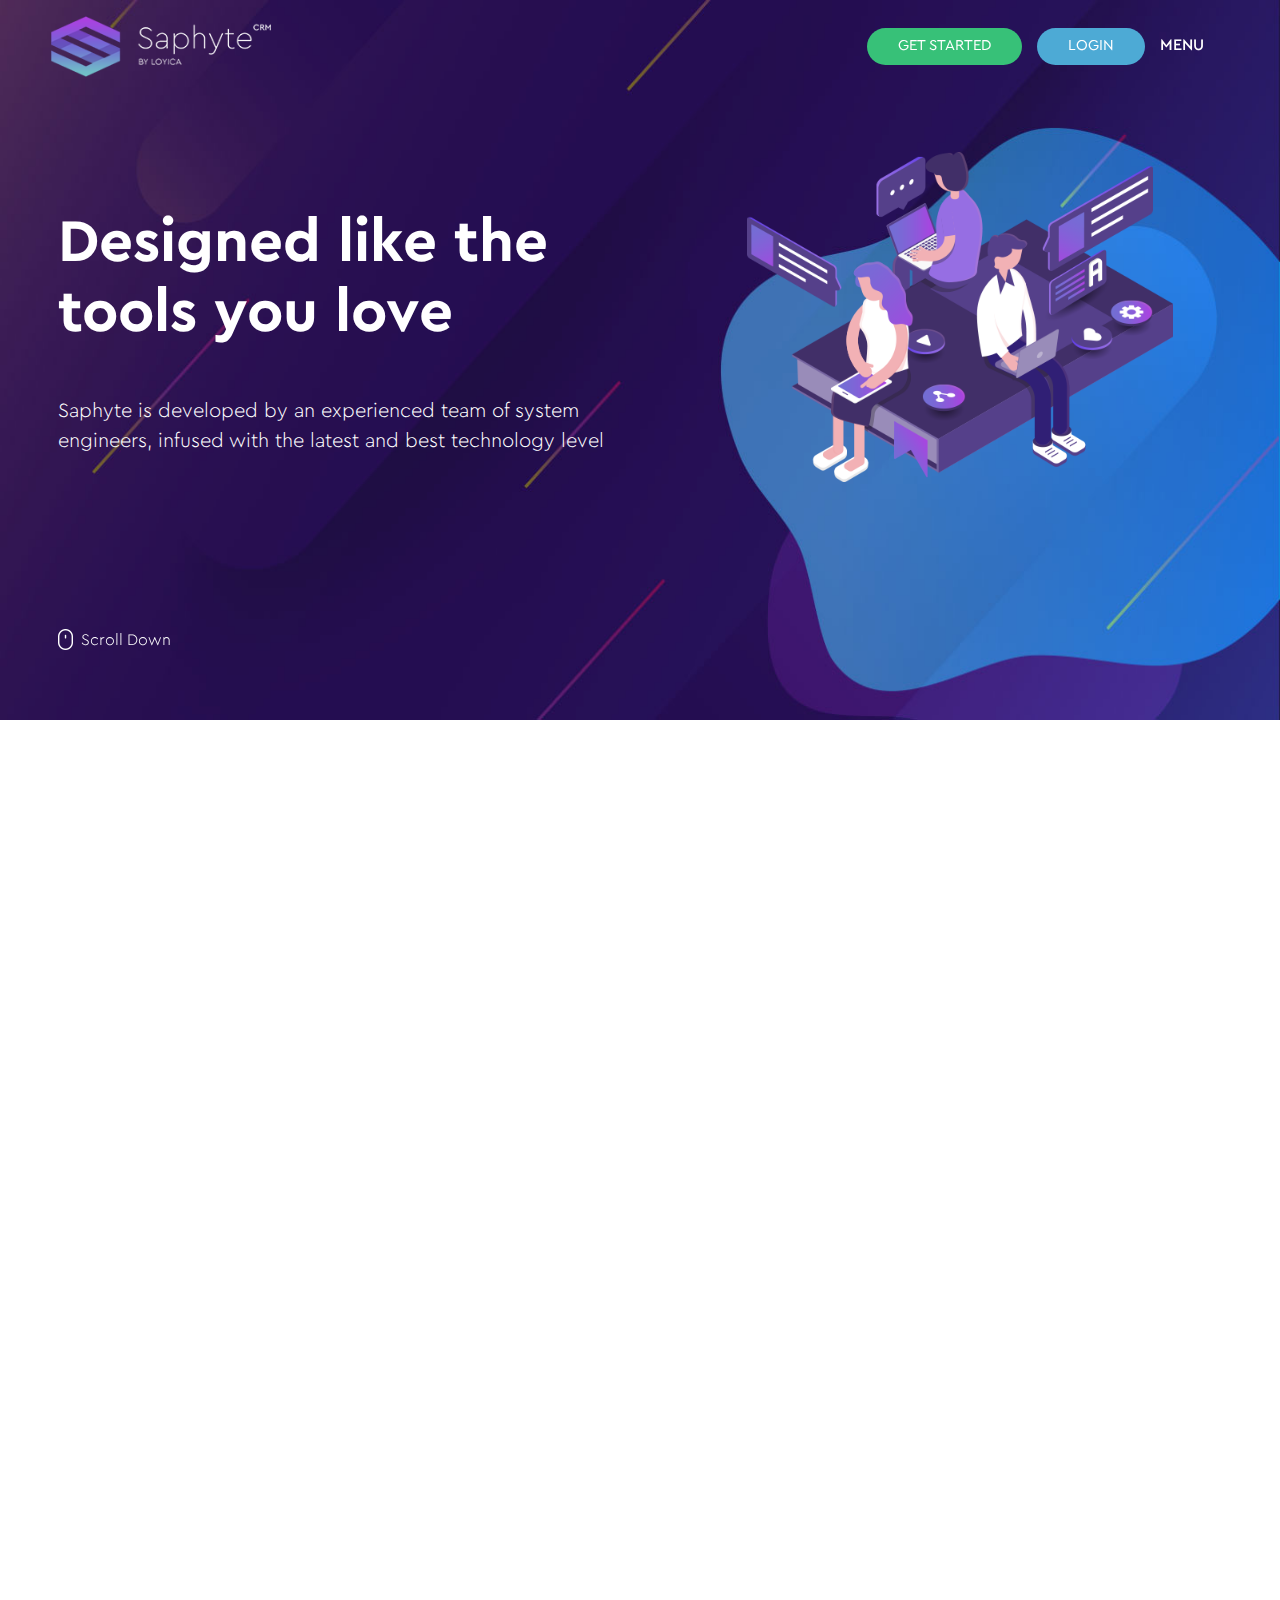
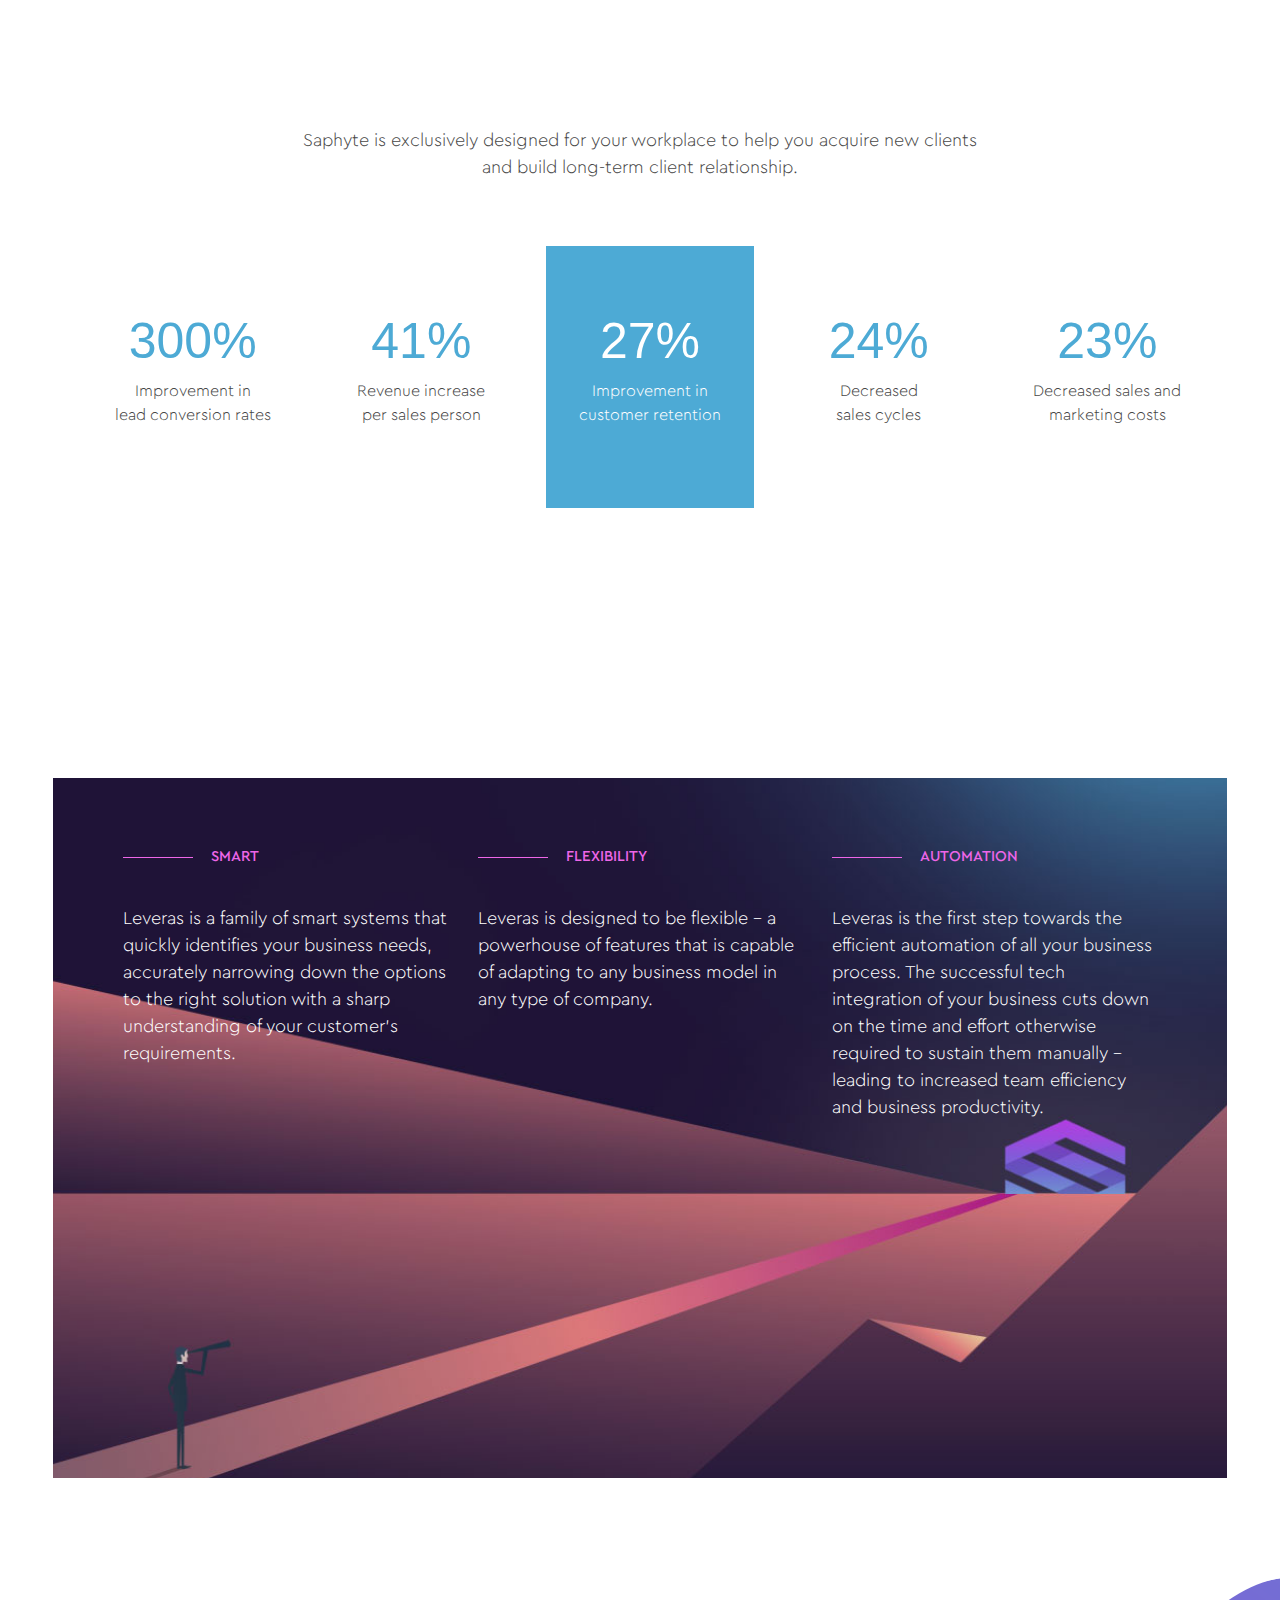
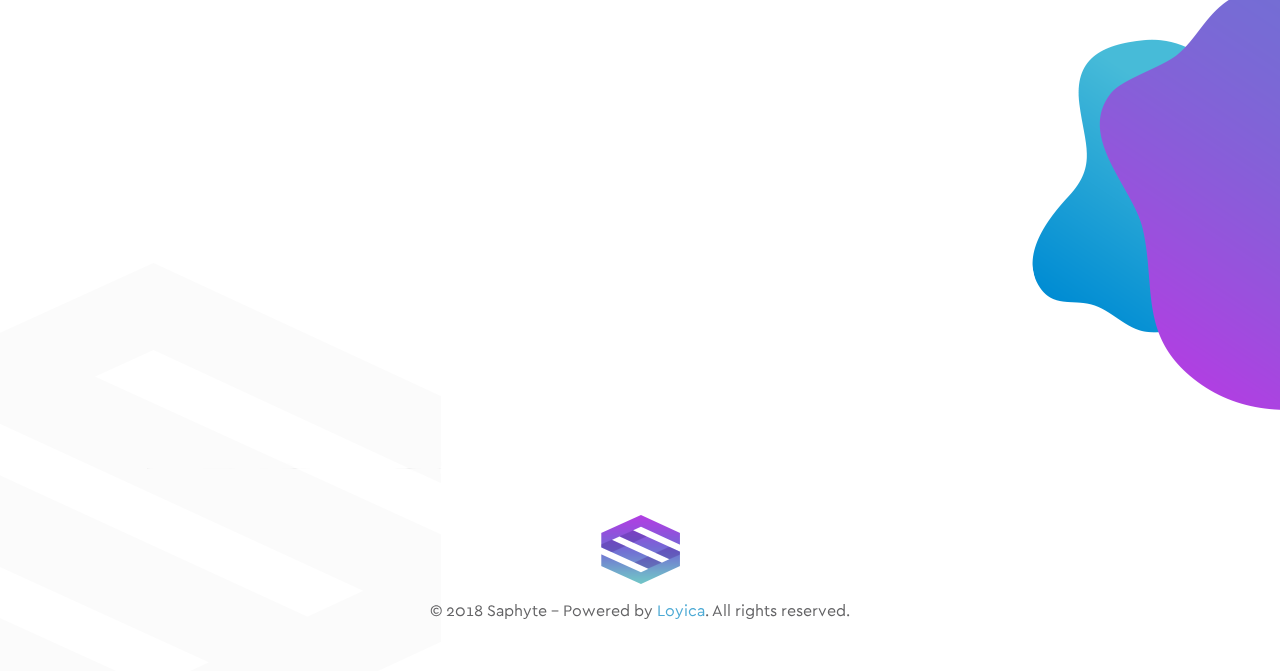
<file: about.html>
<!doctype html>
<html lang="en">
<head>
<meta charset="utf-8">
<meta name="viewport" content="width=device-width, initial-scale=1, shrink-to-fit=no">

<!-- Bootstrap CSS -->
<link href="css/bootstrap.css" rel="stylesheet" type="text/css">
<!--<link rel="stylesheet" href="https://stackpath.bootstrapcdn.com/bootstrap/4.1.3/css/bootstrap.min.css" integrity="sha384-MCw98/SFnGE8fJT3GXwEOngsV7Zt27NXFoaoApmYm81iuXoPkFOJwJ8ERdknLPMO" crossorigin="anonymous">-->
<!--Google Fonts-->
<link href="https://fonts.googleapis.com/css?family=Montserrat:200,300,400,500,600,700" rel="stylesheet">
<!--Font Awesome-->
<link href="fontawesome-free-5.0.2/css/fontawesome-all.css" rel="stylesheet" type="text/css">

<!--Hover CSS-->
<link href="css/hover.css" rel="stylesheet" type="text/css">
<!--AOS CSS-->
<link rel="stylesheet" href="css/aos.css" />
<link rel="stylesheet" href="css/styles.css" />

<!--Menu CSS-->
<link href="css/menu.css" rel="stylesheet" type="text/css">

<!-- Own Carousel-->
<link href="css/owl.carousel.css" rel="stylesheet" type="text/css">
<link href="css/owl.theme.default.css" rel="stylesheet" type="text/css">

<!-- Custom-->
<link href="css/custom.css" rel="stylesheet" type="text/css">
<link href="css/responsive.css" rel="stylesheet" type="text/css">
<link rel="shortcut icon" href="img/favicon.ico" type="image/x-icon">
<link rel="icon" href="img/favicon.ico" type="image/x-icon">
<title>About Us - Saphyte</title>
</head>

<body class="pg-ab">
<div class="menu-container">
      <div class="container-fluid">
          <div class="row">
            <div class="menu-header pt-4 col-md-12">
                <div class="container-fluid">
                    <div class="row">
                        <div class="col-md-8">
                            <div class="logo-menu"><a href="/index.html"><img src="img/menu-logo.png" alt="Saphyte"></a></div>
                        </div>
                        <div class="col-md-3 offset-md-1 p-0 float-md-right menu-social text-center">
                            <label for="socaillink">Follow us on</label><br>
                                
                                   <ul>
                                       <li><a class="hvr-grow" href="#" title="" data-toggle="tooltip" data-placement="top" data-original-title="Facebook"><i class="fab fa-facebook"></i></a></li>
                                       <li><a class="hvr-grow" href="#" title="" data-toggle="tooltip" data-placement="top" data-original-title="Twitter"><i class="fab fa-twitter"></i></a></li>
                                       <li><a class="hvr-grow" href="#" title="" data-toggle="tooltip" data-placement="top" data-original-title="Instagram"><i class="fab fa-instagram"></i></a></li>
                                       <li><a class="hvr-grow" href="#" title="" data-toggle="tooltip" data-placement="top" data-original-title="LinkedIn"><i class="fab fa-linkedin"></i></a> </li>
                                       <li><a class="hvr-grow" href="#" title="" data-toggle="tooltip" data-placement="top" data-original-title="Youtube"><i class="fab fa-youtube"></i></a></li>
                                   </ul>
                        </div>
                    </div>
                </div>
            </div>
             <div class="clearfix"></div>
             <div class="menu-items col-md-12">
                     <ul id="menu">
                            <li><a  class="hvr-grow active" href="index.html" class="active">Home</a></li>
                            <li><a  class="hvr-grow" href="about.html">About Us</a></li>
                            <li><a  class="hvr-grow" href="features.html">Feature</a></li>
                            <li><a  class="hvr-grow" href="faqs.html">FAQs</a></li>
                            <li><a  class="hvr-grow" href="pricing.html">Pricing</a></li>
                            <li><a  class="hvr-grow" href="contact.html"> Contact Us</a></li>
                        </ul>
             </div>
             <div class="clearfix"></div>
             <div class="menu-footer col-md-12">
                <div class="row no-gutters">
                 <div class="col-md-6 pl-md-5 pl-lg-5 pl-xl-5">
                     <div class="menu-copyright">
                         <p>© 2018 Saphyte - Powered by <span>Loyica</span></p>
                     </div>
                 </div>
                 <div class="col-md-6 text-md-right pr-md-5 pr-lg-5 pr-xl-5">
                     <a class="hvr-shrink" href="#_">Terms & Conditios</a> - <a class="hvr-shrink" href="#_">Privacy Policy</a>
                     
                 </div>
                 </div><!--.row-->
             </div>
              <div class="crm-btm">
                  <h1>CRM</h1>
              </div>
          </div><!--.ROW-->
      </div><!--.container-fluid-->
  </div><!--.menu-container-->
 <nav class="navbar navbar-expand-lg navbar-light fixed-top top1 pt-3 pb-3">
       <div class="col-md-3"> <a class="navbar-brand" href="index.html"><img src="img/logo.png" /></a></div>
     
              <div class="hp navright col-xl-8 col-md-8 float-right pr-0">
               <button class="btn btn-primary bt-login">Login</button>
             <button class="btn btn-primary gt-started">Get Started</button>
     
            </div>
            <div class="menu-animate col-md-2 float-right pl-0 pr-0 pt-2">
                <a href="#" class="menubtn"> <label for="Menu">Menu</label>
           <span></span>
           <span></span>
           <span></span>
           </a>
            </div>
            

    </nav>
   
 <div class="fold1 inner-wrap">
  <div class="container-fluid">
    <div class="row no-gutters">
      <div class="col-md-7 lhs">
        <div class="cn1">
          <h1 data-aos="fade-up" data-aos-delay="100">Designed like the<br> tools you love</h1>
          <p data-aos="fade-up" data-aos-delay="300">Saphyte is developed by an experienced team of system<br> engineers, infused with the latest and best technology level</p>
          <div class="scroll-dwn">
              <a href="#_" class="hvr-pulse-grow"><img src="img/mini-mouse.png" alt="">&nbsp; <span>Scroll Down</span></a>
          </div>
        </div>
      </div>
      <div class="col-md-4 rhs"> 
        <figure><img src="img/abt-img-rht.png" alt="" data-aos="fade-left" data-aos-delay="400" /></figure>
        </div>
    </div>
  </div>
</div>
<!--/fold1-->

<div class="fold2">
  <div class="container-fluid">
    <div class="row">
      <div class="col-md-6 pl-md-5 lhs" data-aos="fade-right" data-aos-delay="100">
        <h4 >Customer communication is <span>overcomplicated</span>. <br> We help you <span>solve</span> it.</h4>
        <p >We’ve always been obsessed with helping businesses grow and foster how teams of relationship-makers work together. </p>

<p>Back in 2014, that meant reimagining Customer Relationship Management (crm) with removing the “bad stuff” (aka data entry, pricing, admin headaches, clunky interface…). </p>

<p>From the start, we have believed in delivering a different kind of crm: one that’s user centric, works in the tools you use, and ultimately makes building and growing lasting business relationships easier. </p>

<p>Modern teams are looking to find crms that enable them to move beyond data management and eliminate busy work so they can focus on the quality of their customer relationships.</p>
      </div>
      <div class="col-md-5 offset-md-1 pt-1 rhs" data-aos="fade-left" data-aos-delay="200">
          <section class="vmvbox col-9 mx-auto">
              <div class="abt-mvv">
                  <h5>Our Mission</h5>
                  <p>We’ve always been obsessed with helping businesses grow and foster how teams of relationship-makers work together. </p>
              </div>
                            <div class="abt-mvv">
                  <h5>Our Vision</h5>
                  <p>We’ve always been obsessed with helping businesses grow and foster how teams of relationship-makers work together. </p>
              </div>
                            <div class="abt-mvv">
                  <h5>Our Values</h5>
                  <p>We’ve always been obsessed with helping businesses grow and foster how teams of relationship-makers work together. </p>
              </div>
          </section>
          
      </div>
    </div>
  </div>
</div>
<!--/fold2-->
<div class="clearfix"></div>

<div class="fold5">
	<div class="container-fluid">
		<div class="row">
			<div class="col-md-11 mx-auto crm-get">
				<h4 data-aos="fade-up" data-aos-delay="100">Why do you need CRM?</h4>
				<p>Saphyte is exclusively designed for your workplace to help you acquire new clients<br> and build long-term client relationship.</p>
				<br><br>
				<div class="cn1">
					<div class="child">
						<h4>300%</h4>
						<p>Improvement in<br> lead conversion rates</p>
					</div>
					<div class="child">
						<h4>41%</h4>
						<p>Revenue increase<br> per sales person</p>
					</div>
					<div class="child active">
						<h4>27%</h4>
						<p>Improvement in<br> customer retention</p>
					</div>
					<div class="child">
						<h4>24%</h4>
						<p>Decreased<br> sales cycles</p>
					</div>
					<div class="child">
						<h4>23%</h4>
						<p>Decreased sales and<br> marketing costs</p>
					</div>
				</div>
			</div>
		</div>
	</div>
</div>
<!--/fold5-->

<div class="clearfix"></div>
<div class="fold6">
	<div class="container-fluid">
		<div class="row">
            <section class="col-md-11 mx-auto abt-wrp6">
               <div class="row">
                   <div class="col-md-4">
                       <h5>Smart</h5>
                       <p>Leveras is a family of smart systems that quickly identifies your business needs, accurately narrowing down the options to the right solution with a sharp understanding of your customer’s requirements.</p>
                   </div>
                    <div class="col-md-4"><h5>Flexibility</h5>
                       <p>Leveras is designed to be flexible – a powerhouse of features that is capable of adapting to any business model in any type of company.</p></div>
                    <div class="col-md-4">
                        
                        <h5>Automation</h5>
                       <p>Leveras is the first step towards the efficient automation of all your business process. The successful tech integration of your business cuts down on the time and effort otherwise required to sustain them manually – leading to increased team efficiency and business productivity.</p>
                    </div>
               </div>
                
            </section>
		</div>
	</div>
</div>
<!--/fold6-->
<footer class="f1 footer">
  <div class="container-fluid cn2">
            <div class="row">
                <div class="footer-top col-md-12 pb-4">
                    <section class="text-center" data-aos="fade-up" data-aos-delay="100">
                        <h5>Want to learn more about Saphyte?<br> Reach out to our Sales team.</h5>
                        <br>
                        <ul class="ft-btns">
                            <li><a class="hvr-grow" href="#">Contact Sales</a></li>
                            <li><a class="hvr-grow" href="#">Get Started</a></li>
                        </ul>
                    </section>
                </div>
                <div class="clearfix"></div>
                <div class="col-md-12 footer-bottom pt-2 pb-5 text-center" data-aos="fade-up" data-aos-delay="300">
                    <ul class="list-unstyled">
                        <li class="nav-item"> <a class="nav-link hvr-grow" href="features.html">Features</a> </li>
                        <li class="nav-item"> <a class="nav-link hvr-grow" href="pricing.html">Pricing</a> </li>
                        <li class="nav-item"> <a class="nav-link hvr-grow" href="#">FAQs</a> </li>
                        <li class="nav-item"> <a class="nav-link hvr-grow" href="about.html">About</a> </li>
                        <li class="nav-item"> <a class="nav-link hvr-grow" href="about.html">Legal</a> </li>
                    </ul>
                    
                </div>
                <!--.footer-left-->

                <div class="clearfix"></div>
           <div class="col-md-12 pt-4 pb-5 copyright-wrap text-center">
           <img src="img/footer-logo.png" alt="">
           <section class="copyright" > &copy; 2018 Saphyte - Powered by <span>Loyica</span>. All rights reserved.</section>
           </div>
            </div><!--.row-->
                    
        </div>

    </footer>
<!-- jQuery first, then Popper.js, then Bootstrap JS --> 
<script type="text/javascript"  src="js/jquery.min.js"></script> 
<script type="text/javascript"  src="js/popper.min.js"></script> 
<script type="text/javascript"  src="js/bootstrap.min.js"></script> 
<script type="text/javascript"  src="js/aos.js"></script> 
<script type="text/javascript"  src="js/owl.carousel.js"></script> 
<script type="text/javascript"  src="js/custom.js"></script>
</body>
</html>
</file>
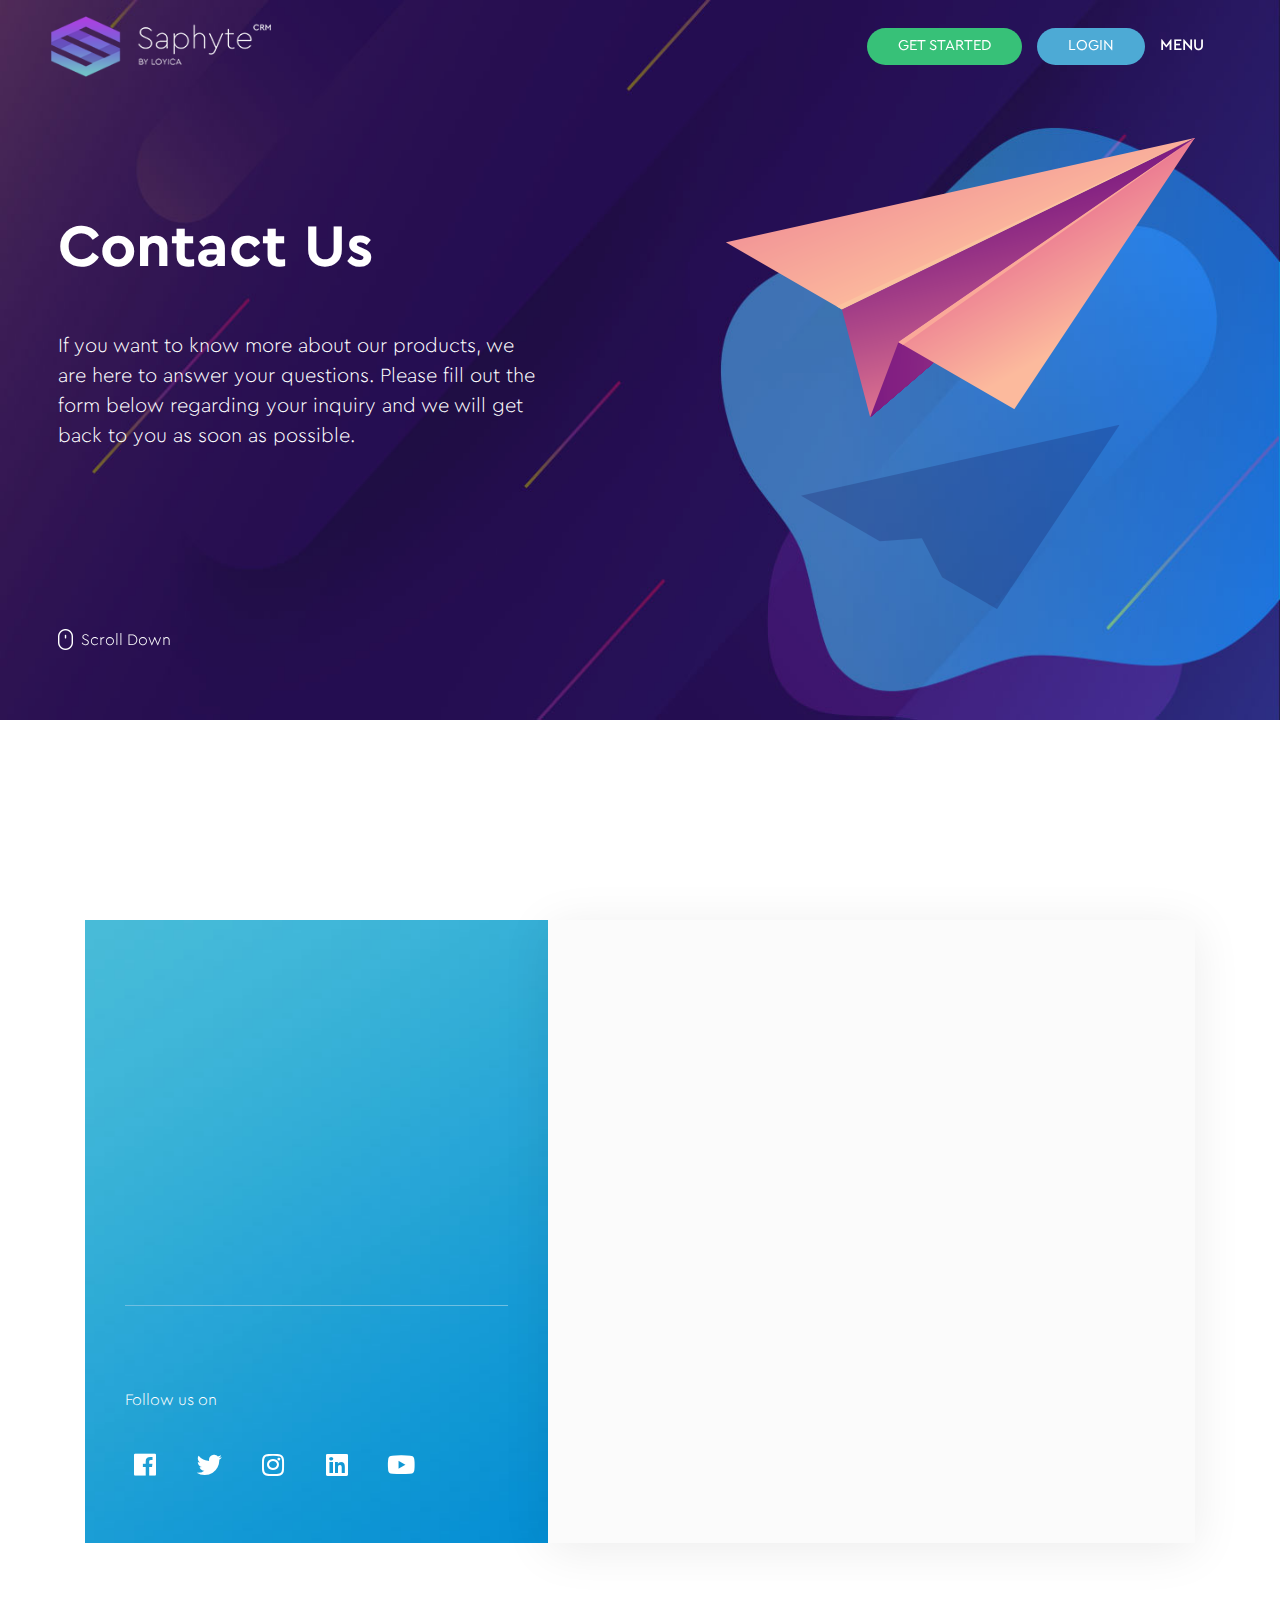
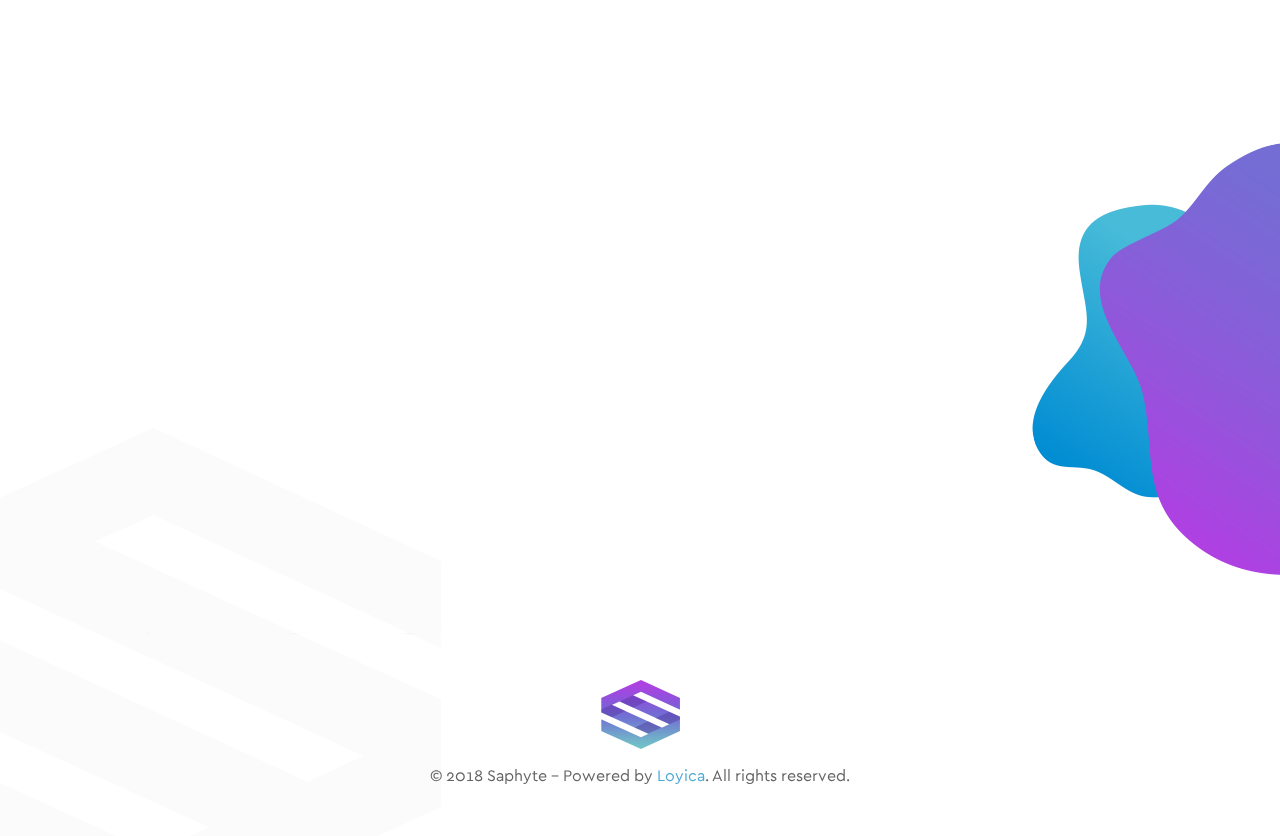
<file: contact.html>
<!doctype html>
<html lang="en">
<head>
<meta charset="utf-8">
<meta name="viewport" content="width=device-width, initial-scale=1, shrink-to-fit=no">

<!-- Bootstrap CSS -->
<link href="css/bootstrap.css" rel="stylesheet" type="text/css">

<!--Google Fonts-->
<link href="https://fonts.googleapis.com/css?family=Montserrat:200,300,400,500,600,700" rel="stylesheet">
<!--Font Awesome-->
<link href="fontawesome-free-5.0.2/css/fontawesome-all.css" rel="stylesheet" type="text/css">

<!--Hover CSS-->
<link href="css/hover.css" rel="stylesheet" type="text/css">
<!--AOS CSS-->
<link rel="stylesheet" href="css/aos.css" />
<link rel="stylesheet" href="css/styles.css" />

<!--Menu CSS-->
<link href="css/menu.css" rel="stylesheet" type="text/css">

<!-- Own Carousel-->
<link href="css/owl.carousel.css" rel="stylesheet" type="text/css">
<link href="css/owl.theme.default.css" rel="stylesheet" type="text/css">

<!-- Custom-->
<link href="css/custom.css" rel="stylesheet" type="text/css">
<link href="css/responsive.css" rel="stylesheet" type="text/css">
<link rel="shortcut icon" href="img/favicon.ico" type="image/x-icon">
<link rel="icon" href="img/favicon.ico" type="image/x-icon">
<title>Contact - Saphyte</title>
</head>

<body class="pg-contact">
   <div class="menu-container">
      <div class="container-fluid">
          <div class="row">
            <div class="menu-header pt-4 col-md-12">
                <div class="container-fluid">
                    <div class="row">
                        <div class="col-md-8">
                            <div class="logo-menu"><a href="/index.html"><img src="img/menu-logo.png" alt="Saphyte"></a></div>
                        </div>
                        <div class="col-md-3 offset-md-1 p-0 float-md-right menu-social text-center">
                            <label for="socaillink">Follow us on</label><br>
                                
                                   <ul>
                                       <li><a class="hvr-grow" href="#" title="" data-toggle="tooltip" data-placement="top" data-original-title="Facebook"><i class="fab fa-facebook"></i></a></li>
                                       <li><a class="hvr-grow" href="#" title="" data-toggle="tooltip" data-placement="top" data-original-title="Twitter"><i class="fab fa-twitter"></i></a></li>
                                       <li><a class="hvr-grow" href="#" title="" data-toggle="tooltip" data-placement="top" data-original-title="Instagram"><i class="fab fa-instagram"></i></a></li>
                                       <li><a class="hvr-grow" href="#" title="" data-toggle="tooltip" data-placement="top" data-original-title="LinkedIn"><i class="fab fa-linkedin"></i></a> </li>
                                       <li><a class="hvr-grow" href="#" title="" data-toggle="tooltip" data-placement="top" data-original-title="Youtube"><i class="fab fa-youtube"></i></a></li>
                                   </ul>
                        </div>
                    </div>
                </div>
            </div>
             <div class="clearfix"></div>
             <div class="menu-items col-md-12">
                     <ul id="menu">
                            <li><a  class="hvr-grow active" href="index.html" class="active">Home</a></li>
                            <li><a  class="hvr-grow" href="about.html">About Us</a></li>
                            <li><a  class="hvr-grow" href="features.html">Feature</a></li>
                            <li><a  class="hvr-grow" href="faqs.html">FAQs</a></li>
                            <li><a  class="hvr-grow" href="pricing.html">Pricing</a></li>
                            <li><a  class="hvr-grow" href="contact.html"> Contact Us</a></li>
                        </ul>
             </div>
             <div class="clearfix"></div>
             <div class="menu-footer col-md-12">
                <div class="row no-gutters">
                 <div class="col-md-6 pl-md-5 pl-lg-5 pl-xl-5">
                     <div class="menu-copyright">
                         <p>© 2018 Saphyte - Powered by <span>Loyica</span></p>
                     </div>
                 </div>
                 <div class="col-md-6 text-md-right pr-md-5 pr-lg-5 pr-xl-5">
                     <a class="hvr-shrink" href="#_">Terms & Conditios</a> - <a class="hvr-shrink" href="#_">Privacy Policy</a>
                     
                 </div>
                 </div><!--.row-->
             </div>
              <div class="crm-btm">
                  <h1>CRM</h1>
              </div>
          </div><!--.ROW-->
      </div><!--.container-fluid-->
  </div><!--.menu-container-->
 <nav class="navbar navbar-expand-lg navbar-light fixed-top top1 pt-3 pb-3">
       <div class="col-md-3"> <a class="navbar-brand" href="index.html"><img src="img/logo.png" /></a></div>
     
              <div class="hp navright col-xl-8 col-md-8 float-right pr-0">
               <button class="btn btn-primary bt-login">Login</button>
             <button class="btn btn-primary gt-started">Get Started</button>
     
            </div>
            <div class="menu-animate col-md-2 float-right pl-0 pr-0 pt-2">
                <a href="#" class="menubtn"> <label for="Menu">Menu</label>
           <span></span>
           <span></span>
           <span></span>
           </a>
            </div>
            

    </nav>
   
 <div class="fold1 inner-wrap">
  <div class="container-fluid">
    <div class="row no-gutters">
      <div class="col-md-6 lhs">
        <div class="cn1">
          <h1 data-aos="fade-up" data-aos-delay="100">Contact Us</h1>
          <p data-aos="fade-up" data-aos-delay="300">If you want to know more about our products, we <br> are here to answer your questions. Please fill out the <br> form below regarding your inquiry and we will get <br> back to you as soon as possible.</p>
          <div class="scroll-dwn">
              <a href="#_" class="hvr-pulse-grow"><img src="img/mini-mouse.png" alt="">&nbsp; <span>Scroll Down</span></a>
          </div>
        </div>
      </div>
      <div class="col-md-6 rhs pt-md-5 mt-5"> 
        <figure><img src="img/contact-mail.png" alt="" data-aos="fade-left" data-aos-delay="400" /></figure>
        </div>
    </div>
  </div>
</div>
<!--/fold1-->

<div class="fold2">
  <div class="container">
    <div class="row no-gutters">
           <div class="col-md-5 rhs">
      	<h4 data-aos="fade-up" data-aos-delay="300" >Connect with us</h4>
      	 <ul class="list-unstyled">
            <li data-aos="fade-up" data-aos-delay="500" ><i class="fas fa-map-marker-alt"></i>Office 1002, Al Saqr Business<br /> Tower, Sheikh Zayed Road,<br />
Dubai - U.A.E..</li>
            <li data-aos="fade-up" data-aos-delay="700" > <i class="fas fa-phone-volume"></i> 800 - 569 422 </li>
            <li data-aos="fade-up" data-aos-delay="900" ><i class="far fa-envelope"></i>contact@saphyte.com </li>
              <li data-aos="fade-up" data-aos-delay="900" >
              	

              </li>
          </ul>
          <br><br><br>
          <label for="">Follow us on</label><br><br>
          <div class="share-anchor"> <a class="hvr-grow" href="#" title="" data-toggle="tooltip" data-placement="top" data-original-title="Facebook"><i class="fab fa-facebook"></i></a>
           <a class="hvr-grow" href="#" title="" data-toggle="tooltip" data-placement="top" data-original-title="Twitter"><i class="fab fa-twitter"></i></a> 
           <a class="hvr-grow" href="#" title="" data-toggle="tooltip" data-placement="top" data-original-title="Instagram"><i class="fab fa-instagram"></i></a>
           <a class="hvr-grow" href="#" title="" data-toggle="tooltip" data-placement="top" data-original-title="LinkedIn"><i class="fab fa-linkedin"></i></a> 
           <a class="hvr-grow" href="#" title="" data-toggle="tooltip" data-placement="top" data-original-title="Youtube"><i class="fab fa-youtube"></i></a>
           </div>
      </div>
          <div class="col-md-7 lhs">
				<h4  data-aos="fade-up" data-aos-delay="1100" >We want to hear from you!</h4>
	<form>
            <div class="form-row">
              <div class="form-group col-md-6"  data-aos="fade-up" data-aos-delay="1100" >
                <input type="text" class="form-control" id="firstName" placeholder="First Name">
              </div>
              <div class="form-group col-md-6"  data-aos="fade-up" data-aos-delay="1300" >
                <input type="text" class="form-control" id="lastName" placeholder="Last Name">
              </div>
            </div>
            <div class="form-row">
              <div class="form-group col-md-6"  data-aos="fade-up" data-aos-delay="1500" >
                <input type="email" class="form-control" id="email" placeholder="Email">
              </div>
              <div class="form-group col-md-6"  data-aos="fade-up" data-aos-delay="1700" >
                <input type="text" class="form-control" id="phone" placeholder="Phone">
              </div>
            </div>
            <div class="form-group"  data-aos="fade-up" data-aos-delay="1900" >
              <textarea class="form-control" id="exampleFormControlTextarea1" rows="3"  placeholder="Enter your messsage"></textarea>
            </div>
            <button type="submit" class="btn btn-primary"   data-aos="fade-up" data-aos-delay="2100" >Submit</button>
          </form>
			</div>
    

    </div>
  </div>
</div>
<!--/fold2-->


<footer class="f1 footer">
  <div class="container-fluid cn2">
            <div class="row">
                <div class="footer-top col-md-12 pb-4">
                    <section class="text-center" data-aos="fade-up" data-aos-delay="100">
                        <h5>Want to learn more about Saphyte?<br> Reach out to our Sales team.</h5>
                        <br>
                        <ul class="ft-btns">
                            <li><a class="hvr-grow" href="#">Contact Sales</a></li>
                            <li><a class="hvr-grow" href="#">Get Started</a></li>
                        </ul>
                    </section>
                </div>
                <div class="clearfix"></div>
                <div class="col-md-12 footer-bottom pt-2 pb-5 text-center" data-aos="fade-up" data-aos-delay="300">
                    <ul class="list-unstyled">
                        <li class="nav-item"> <a class="nav-link hvr-grow" href="features.html">Features</a> </li>
                        <li class="nav-item"> <a class="nav-link hvr-grow" href="pricing.html">Pricing</a> </li>
                        <li class="nav-item"> <a class="nav-link hvr-grow" href="#">FAQs</a> </li>
                        <li class="nav-item"> <a class="nav-link hvr-grow" href="about.html">About</a> </li>
                        <li class="nav-item"> <a class="nav-link hvr-grow" href="about.html">Legal</a> </li>
                    </ul>
                    
                </div>
                <!--.footer-left-->

                <div class="clearfix"></div>
           <div class="col-md-12 pt-4 pb-5 copyright-wrap text-center">
           <img src="img/footer-logo.png" alt="">
           <section class="copyright" > &copy; 2018 Saphyte - Powered by <span>Loyica</span>. All rights reserved.</section>
           </div>
            </div><!--.row-->
                    
        </div>

    </footer>

<!-- jQuery first, then Popper.js, then Bootstrap JS -->
<script type="text/javascript"  src="js/jquery.min.js"></script>
<script type="text/javascript"  src="js/popper.min.js"></script>
<script type="text/javascript"  src="js/bootstrap.min.js"></script>
<script type="text/javascript"  src="js/aos.js"></script>
<script type="text/javascript"  src="js/owl.carousel.js"></script>
<script type="text/javascript"  src="js/custom.js"></script>
</body>

</html>
</file>
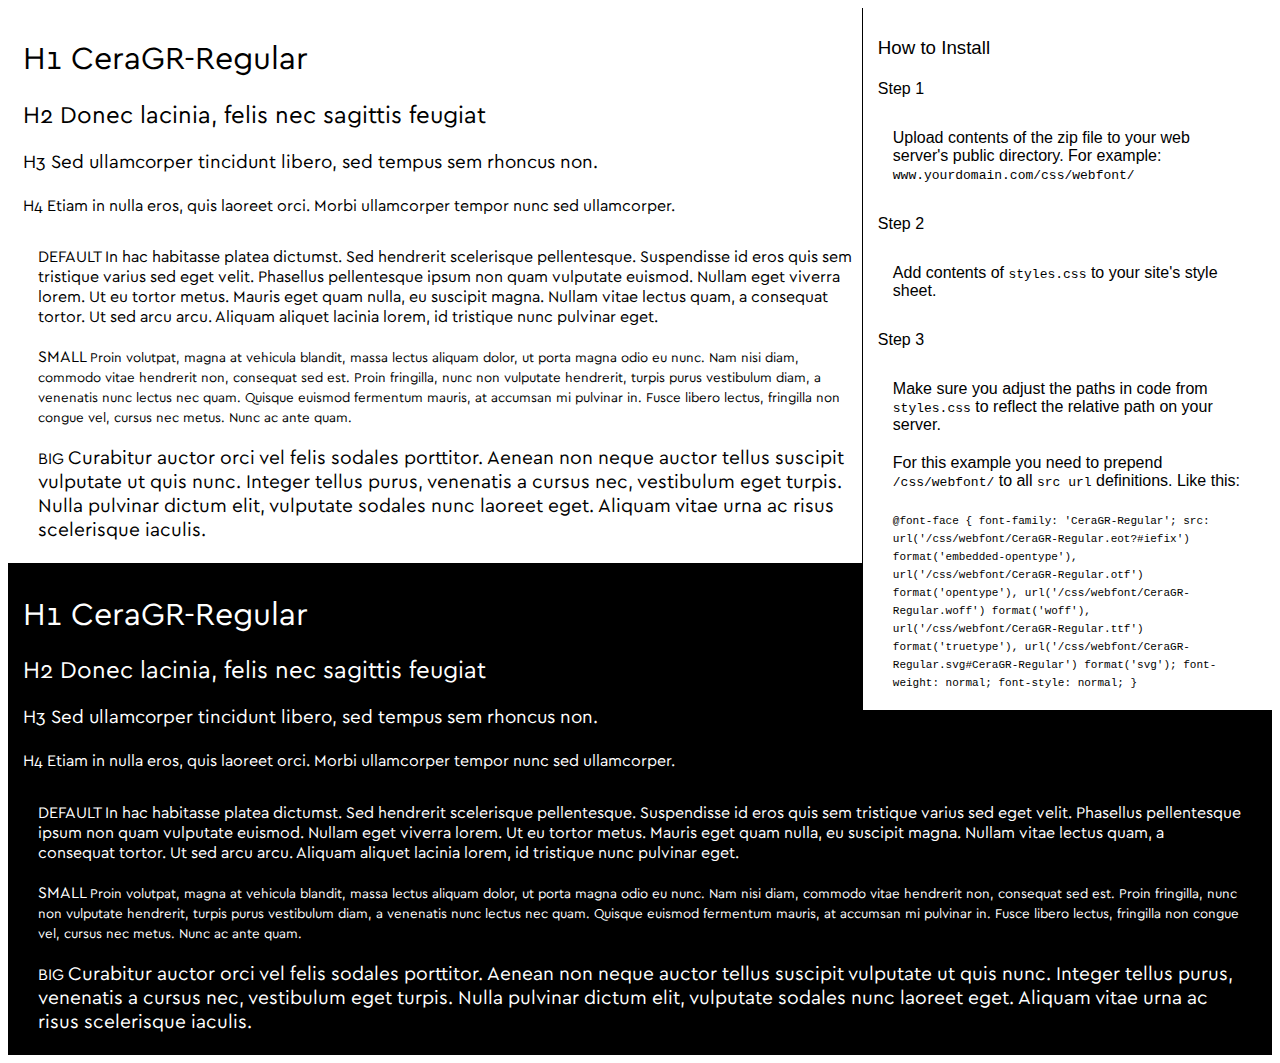
<file: fonts/preview.html>
<!DOCTYPE html>
<html>
<head>
<title>
CeraGR-Regular
 - Web font preview
</title>
<style type='text/css'>

@font-face {
  font-family: 'CeraGR-Regular';
  src: url('CeraGR-Regular.eot?#iefix') format('embedded-opentype'),  url('CeraGR-Regular.otf')  format('opentype'),
	     url('CeraGR-Regular.woff') format('woff'), url('CeraGR-Regular.ttf')  format('truetype'), url('CeraGR-Regular.svg#CeraGR-Regular') format('svg');
  font-weight: normal;
  font-style: normal;
}

body { font-family: 'CeraGR-Regular' !important; }
h1, h2, h3, h4 { font-weight: normal; }
.reg { color:black; background:white; }
.inverse { color:white; background:black; }
div { padding: 10px 15px; }
.right { background:white; width:30%; float: right; font-family: sans-serif; border: 1px solid black; border-width: 0 0 1px 1px;}
</style>
</head>
<body>
<div class='right'>
<h3>How to Install</h3>
<h4>Step 1</h4>
<div>
Upload contents of the zip file to your web server's public directory. For example:
<code>www.yourdomain.com/css/webfont/</code>
</div>
<h4>Step 2</h4>
<div>
Add contents of
<code>styles.css</code>
to your site's style sheet.
</div>
<h4>Step 3</h4>
<div>
Make sure you adjust the paths in code from
<code>styles.css</code>
to reflect the relative path on your server.
</div>
<div>
For this example you need to prepend
<code>/css/webfont/</code>
to all
<code>src url</code>
definitions. Like this:
</div>
<div>
<code style='font-size:11px;'>@font-face {
  font-family: 'CeraGR-Regular';
  src: url('/css/webfont/CeraGR-Regular.eot?#iefix') format('embedded-opentype'),  url('/css/webfont/CeraGR-Regular.otf')  format('opentype'),
	     url('/css/webfont/CeraGR-Regular.woff') format('woff'), url('/css/webfont/CeraGR-Regular.ttf')  format('truetype'), url('/css/webfont/CeraGR-Regular.svg#CeraGR-Regular') format('svg');
  font-weight: normal;
  font-style: normal;
}</code>
</div>
</div>
<div class='reg'>
<h1>
H1
CeraGR-Regular
</h1>
<h2>
H2
Donec lacinia, felis nec sagittis feugiat
</h2>
<h3>
H3
Sed ullamcorper tincidunt libero, sed tempus sem rhoncus non.
</h3>
<h4>
H4
Etiam in nulla eros, quis laoreet orci. Morbi ullamcorper tempor nunc sed ullamcorper.
</h4>
<div>
DEFAULT
In hac habitasse platea dictumst. Sed hendrerit scelerisque pellentesque. Suspendisse id eros quis sem tristique varius sed eget velit. Phasellus pellentesque ipsum non quam vulputate euismod. Nullam eget viverra lorem. Ut eu tortor metus. Mauris eget quam nulla, eu suscipit magna. Nullam vitae lectus quam, a consequat tortor. Ut sed arcu arcu. Aliquam aliquet lacinia lorem, id tristique nunc pulvinar eget.
</div>
<div>
SMALL
<small>
Proin volutpat, magna at vehicula blandit, massa lectus aliquam dolor, ut porta magna odio eu nunc. Nam nisi diam, commodo vitae hendrerit non, consequat sed est. Proin fringilla, nunc non vulputate hendrerit, turpis purus vestibulum diam, a venenatis nunc lectus nec quam. Quisque euismod fermentum mauris, at accumsan mi pulvinar in. Fusce libero lectus, fringilla non congue vel, cursus nec metus. Nunc ac ante quam.
</small>
</div>
<div>
BIG
<big>
Curabitur auctor orci vel felis sodales porttitor. Aenean non neque auctor tellus suscipit vulputate ut quis nunc. Integer tellus purus, venenatis a cursus nec, vestibulum eget turpis. Nulla pulvinar dictum elit, vulputate sodales nunc laoreet eget. Aliquam vitae urna ac risus scelerisque iaculis.
</big>
</div>

</div>
<div class='inverse'>
<h1>
H1
CeraGR-Regular
</h1>
<h2>
H2
Donec lacinia, felis nec sagittis feugiat
</h2>
<h3>
H3
Sed ullamcorper tincidunt libero, sed tempus sem rhoncus non.
</h3>
<h4>
H4
Etiam in nulla eros, quis laoreet orci. Morbi ullamcorper tempor nunc sed ullamcorper.
</h4>
<div>
DEFAULT
In hac habitasse platea dictumst. Sed hendrerit scelerisque pellentesque. Suspendisse id eros quis sem tristique varius sed eget velit. Phasellus pellentesque ipsum non quam vulputate euismod. Nullam eget viverra lorem. Ut eu tortor metus. Mauris eget quam nulla, eu suscipit magna. Nullam vitae lectus quam, a consequat tortor. Ut sed arcu arcu. Aliquam aliquet lacinia lorem, id tristique nunc pulvinar eget.
</div>
<div>
SMALL
<small>
Proin volutpat, magna at vehicula blandit, massa lectus aliquam dolor, ut porta magna odio eu nunc. Nam nisi diam, commodo vitae hendrerit non, consequat sed est. Proin fringilla, nunc non vulputate hendrerit, turpis purus vestibulum diam, a venenatis nunc lectus nec quam. Quisque euismod fermentum mauris, at accumsan mi pulvinar in. Fusce libero lectus, fringilla non congue vel, cursus nec metus. Nunc ac ante quam.
</small>
</div>
<div>
BIG
<big>
Curabitur auctor orci vel felis sodales porttitor. Aenean non neque auctor tellus suscipit vulputate ut quis nunc. Integer tellus purus, venenatis a cursus nec, vestibulum eget turpis. Nulla pulvinar dictum elit, vulputate sodales nunc laoreet eget. Aliquam vitae urna ac risus scelerisque iaculis.
</big>
</div>

</div>
</body>
</html>
</file>
<file: css/menu.css>
#menuToggle
{
  display: block;
  position: relative;
  top: 0px;
  left: 0px;
  
  z-index: 1;
  
  -webkit-user-select: none;
  user-select: none;
}

#menuToggle input
{
  display: block;
  width: 40px;
  height: 32px;
  position: absolute;
  top: -7px;
  left: -5px;
  
  cursor: pointer;
  
  opacity: 0; /* hide this */
  z-index: 2; /* and place it over the hamburger */
  
  -webkit-touch-callout: none;
}

/*
 * Just a quick hamburger
 */
#menuToggle span
{
  display: block;
  width: 26px;
  height: 2px;
  margin-bottom: 5px;
  position: relative;
  
  background:var(--red1);
  border-radius: 3px;
  
  z-index: 1;
  
  transform-origin: 4px 0px;
  
  transition: transform 0.5s cubic-bezier(0.77,0.2,0.05,1.0),
              background 0.5s cubic-bezier(0.77,0.2,0.05,1.0),
              opacity 0.55s ease;
}

#menuToggle span:first-child
{
  transform-origin: 0% 0%;
}

#menuToggle span:nth-last-child(2)
{
  transform-origin: 0% 100%;
}

/* 
 * Transform all the slices of hamburger
 * into a crossmark.
 */
#menuToggle input:checked ~ span
{
  opacity: 1;
  transform: rotate(45deg) translate(-2px, -1px);
  background: var(--red1);
}

/*
 * But let's hide the middle one.
 */
#menuToggle input:checked ~ span:nth-last-child(3)
{
  opacity: 0;
  transform: rotate(0deg) scale(0.2, 0.2);
}

/*
 * Ohyeah and the last one should go the other direction
 */
#menuToggle input:checked ~ span:nth-last-child(2)
{
  transform: rotate(-45deg) translate(0, -1px);
}

/*
 * Make this absolute positioned
 * at the top left of the screen
 */
#menu
{
  float: left;
  margin:24px 0 0 0px;
  padding: 0 0 0 60px; left: 0px;

  list-style-type: none;
  -webkit-font-smoothing: antialiased;
  /* to stop flickering of text in safari */
  /*
  transform-origin: 0% 0%;
  transform: translate(100%, 0);
  
  transition: transform 0.5s cubic-bezier(0.77,0.2,0.05,1.0);*/
}
#menu a.active{ font-weight: 500;color: #9e4adf; font-size: 24px; }
#menu a.active li{ color:#605876;}
#menu li
{
  padding:0px 0px;
  font-size: 24px;
}
#menu li{ color: #605876; transition: 0.5s all; position: relative;    margin-bottom: 15px;}
#menu li a{color: #605876; text-shadow: 0.3px 0.4px;}
#menu li:hover,#menu li:hover a{ color:#fff;}
#menu li:hover a:before{content: ""; display: block; width:3px; height: 20px;  border-left:3px solid #9e4adf; float: left; position: absolute;top: 10px;left: -20px; }
/*
 * And let's slide it in from the left
 */
#menuToggle input:checked ~ ul
{
  transform: none;
}
.menu-items{min-height: 400px; padding: 100px 0;}
</file>
<file: css/custom.css>
@import url("menu.css");
@import url("forms.css");
/*@import url("carousel2.css");*/



html {
  -moz-osx-font-smoothing: grayscale;
  -webkit-font-smoothing: antialiased;
  font-smoothing: antialiased;
  font-weight: 400;
}

/**
 * Firefox specific rule
 */

@-moz-document url-prefix() {
  body {
    font-weight: lighter !important;

  }
}

body{
	font-family: "CeraGR";
	font-weight: 300;
	color: #474747; position: relative;    overflow-x: hidden;
    
}

img{max-width: 100%;}
.clearfix{clear: both;}



/* 
* ==========================================================
*     Fonts declration
* ==========================================================
*/
@font-face {
    font-family: "CeraGR";
    src: url("../fonts/CeraGR.otf");
	font-weight: 100;
}
@font-face {
    font-family: "CeraGR";
    src: url("../fonts/CeraGR-Thin.otf");
  font-weight: 200;
}
@font-face {
    font-family: "CeraGR";
    src: url("../fonts/CeraGR-Light.otf");
  font-weight: 300;
}
@font-face {
    font-family: "CeraGR";
    src: url("../fonts/CeraGR.otf");
    font-style: normal;
  font-weight: 400;
}
@font-face {
    font-family: "GE_Flow_Regular";
    src: url("../fonts/GE_Flow_Regular.html");
    font-weight: 400;
}
@font-face {
    font-family: "CeraGR";
    src: url("../fonts/CeraGR-Medium.otf");
  font-weight: 500;
}

@font-face {
    font-family: "CeraGR";
    src: url("../fonts/CeraGR-Bold.otf");
    font-weight: 600;
}
@font-face {
    font-family: "CeraGR";
    src: url("../fonts/CeraGR-Black.otf");
    font-weight: 800;
}

@font-face {
  font-family: 'CeraGR';
  src: url('../fonts/CeraGR-Regular.eot?#iefix') format('embedded-opentype'),  url('../fonts/CeraGR-Regular.otf')  format('opentype'),
	     url('../fonts/CeraGR-Regular.woff') format('woff'), url('../fonts/CeraGR-Regular.ttf')  format('truetype'), url('../fonts/CeraGR-Regular.svg#CeraGR-Regular') format('svg');
  font-weight: normal;
  font-style: normal;
}


h1{ font-weight: 800; font-family: 'CeraGR', sans-serif; font-size: 120px; line-height: 110px; color:var(--head) }
h2{ font-weight: 600; font-family: 'CeraGR', sans-serif; font-size: 74px; color:var(--head)}
h3{ font-weight: 600; font-family: 'CeraGR', sans-serif; font-size: 60px;color:var(--head)}
h4{ font-weight: 600; font-family: 'CeraGR', sans-serif; font-size: 40px;color:var(--head)}
h5{ font-weight: 600; font-family: 'CeraGR', sans-serif; font-size: 35px;}

p{ font-size: 18px; font-weight: 300;}





/* Font - Montserrat
.fold1-pg P,
.v1 > header
{font-family: 'Montserrat', sans-serif;}*/



/* 
* ==========================================================
*     Variables
* ==========================================================
*/

:root {
  --blue: #4daad5;
 --white: #fff;
  --head:#13151e;
/* color:var(--color1); */
}


/* 
* ==========================================================
*     General Styles
* ==========================================================
*/

a{transition: 0.2s; color:var(--white) }
a:hover{text-decoration: none; color: #333}


a.rhs-arrow{text-transform: uppercase; padding: 10px 0px; text-decoration: none; font-weight: 400; margin-top: 20px; display: inline-block;}
a.rhs-arrow IMG{ transition: 0.5s all}
a.rhs-arrow:hover{ transform: translate(10px, 00px);}
a.rhs-arrow:hover IMG{  opacity: 1; transform: translate(20px, 00px);}


.btn-primary{ 
	/*background-image: -moz-linear-gradient( -60deg, rgb(174,48,49) 0%, rgb(212,104,56) 100%);
	background-image: -webkit-linear-gradient( -60deg, rgb(174,48,49) 0%, rgb(212,104,56) 100%);
	background-image: -ms-linear-gradient( -60deg, rgb(174,48,49) 0%, rgb(212,104,56) 100%);*/
    background-color: #4daad5;

	font-size: 16px; border-color:transparent;  transition: 0.25s all;
  }
.btn{  border-radius: 0px; border-color: transparent;}
.btn:hover{ border-color: transparent; background:#4daad5;}
.gt-started{background: #37c178 !important; }
.navright .btn{float: right; text-transform: uppercase; font-weight:400;}

.btm-offset{ margin-bottom: -80px;}
.lft-offset{ margin-left: -120px;}

a.rhs-arrow{text-transform: uppercase; padding: 10px 0px; text-decoration: none; font-weight: 400; margin-top: 20px; display: inline-block;}
a.rhs-arrow IMG{ transition: 0.5s all}
a.rhs-arrow:hover{ transform: translate(10px, 00px); color: #8e54db;}
a.rhs-arrow:hover IMG{  opacity: 1; transform: translate(20px, 00px);}


.line-top{ text-align: right; border-top:1px solid #fff; padding: 10px 0px;  display: inline-block;  text-transform: uppercase; font-weight: bold; font-size: 22px;}
.line-top2{ text-align: right; border-top:1px solid #1e1e1e; padding: 10px 0px;  display: inline-block; color: #1e1e1e;  text-transform: uppercase; font-weight: bold; font-size: 22px}

.spacer50px{  display: block; clear: both; height: 50px; width: 100%}
.spacer100px{  display: block; clear: both; height: 100px; width: 100%}
.spacer150px{  display: block; clear: both; height: 150px; width: 100%}


/* gradeint item*/
.pg-pricing .fold2 .card:hover,
.pg-pricing .fold2 .card:nth-child(1):hover,
.pg-pricing .fold2 .card:nth-child(2):hover,
.pg-pricing .fold2 .card:nth-child(3):hover,
.pg-pricing .fold2 .card.featured,
.pg-contact .fold2 .rhs,
.pg-ab .fold5 .cn1 .child.active,
.pg-ab .fold5 .cn1 .child:hover,
.hp.fold2 .carousel-item .panel:hover{
/*background-image: -webkit-linear-gradient(180deg, rgba(153,80,225,1) 0%, rgba(130,98,219,1) 50%, rgba(112,113,215,1) 100%);
background-image: -o-linear-gradient(180deg, rgba(153,80,225,1) 0%, rgba(130,98,219,1) 50%, rgba(112,113,215,1) 100%);
background-image:linear-gradient(180deg, rgba(153,80,225,1) 0%, rgba(130,98,219,1) 50%, rgba(112,113,215,1) 100%);*/
	background: #4daad5;
}
a:hover{
color: #777a92;
  }

/* 
* ==========================================================
*     Top1
* ==========================================================
*/

.top1{}
.top1 .navbar-brand { margin-left: 20px; padding: 0px;}
.top1 .navbar-brand IMG{ width: 220px;}

.top1 .nav-item{}
.top1 .nav-item a.nav-link{ padding: 5px 50px 5px 0px; color: #fff; font-weight:200}
.top1 .nav-item a.nav-link{ padding: 5px 50px 5px 0px; color: #fff; font-weight:200}
.top1 .nav-item a.nav-link:hover{ color:var(--green) }
.top1 .nav-item.active a.nav-link{ font-weight: 500; color: #fff;}

.top1 .btn{ font-size: 15px; color: #fff; border-radius: 30px; padding-left: 30px; padding-right: 30px; color: #fff; }

.top1 .btn-outline-primary{ border-color: var(--red1); color: var(--red1) ; margin-right: 20px; }
.top1 .btn-outline-primary:hover{color: #fff!important; }

.top1 .btn-primary{ margin-right:15px;}
.inner-nav a{color: #fff;}
.inner-nav .navleft li a{color: #fff;}
.inner-nav .btn-outline-primary{color: #fff !important; border-color:#fff !important; }
.inner-nav .btn-primary{color: #000; background: #fff !important;}
.inner-nav .btn-outline-primary:hover{color: #000 !important; background: #fff !important;}

.inner-nav #menuToggle span{background: #fff !important;}
.inner-nav #menuToggle input:checked ~ span{background: #fff !important;}

/*share icons for homepage only*/
.hp.share-anchor{ margin-top: 00px;  margin-right: 160px;  }
.hp.share-anchor a {
	width: 60px;
	color: #fff;
	text-align: center;
	font-size: 20px;
	display: inline-block;
	border: 0px;
	margin: 0px;
}
.hp.share-anchor a:hover { color:#eee; border: 0px;}

/* share icons for other pages*/
.share-anchor{ margin-top: 00px;  margin-right: 60px;  }
.share-anchor a {
	width: 60px;
	color: #474747;
	text-align: center;
	font-size: 20px;
	display: inline-block;
	border: 0px;
	margin: 0px;
}
.share-anchor a:hover { color:var(--red1); border: 0px;}


/*menu*/
.menu1{   color: #fff; background:transparent; position: absolute; right: 0px; top: 5px; padding: 25px; 
    /*box-shadow: 0px 0px 40px 0px rgba(0, 0, 0, 0.05);*/}
.menu1 NAV{ display: inline-block; margin-left: 00px; vertical-align: middle}

.top1-min{ background:url(../img/head-backgrnd.jpg) no-repeat; background-size: cover; transition: 0.5s all;}
.top1-min a{ color: #fff;}
.top1-min .btn-outline-primary{ color: #fff!important; border-color: #fff}
.menu-animate{ display:block; vertical-align: middle; padding: 5px 0;}
.menu-animate a{color: #fff;display: inline-block;position: relative;cursor: pointer;text-transform: uppercase;}
.menu-animate a label{float: left;margin: 0px;cursor: pointer;    font-weight: 500;}
.menu-animate span{border: 1px solid #fff; height: 1px;width:20px; display: block;margin-bottom: 2px; left: 0px; top: 19px; position: absolute; opacity: 0; background: #fff;
  -webkit-transition: .25s ease-in-out;
  -moz-transition: .25s ease-in-out;
  -o-transition: .25s ease-in-out;
  transition: .25s ease-in-out;
}
.menu-animate span:nth-child(2){border: 1px solid #fff; height: 1px;width: 24px; display: block;margin-bottom: 2px; right:-32px; top: 12px; position: absolute;}
.menu-animate span:nth-child(3){border: 1px solid #fff; height: 1px;width: 33px; display: block;margin-bottom: 2px; right: -41px; top: 5px; position: absolute;}


.menu-animate a:hover span{  opacity: 1;  right: 0px; left: 48px; }
.menu-animate a:hover span:nth-child(2){opacity: 1;  right: 0px; left: 48px;
  -webkit-transition: .35s ease-in-out;
  -moz-transition: .35s ease-in-out;
  -o-transition: .35s ease-in-out;
  transition: .35s ease-in-out;
}
.menu-animate a:hover span:nth-child(3){opacity: 1;  right: 0px; left: 48px;
  -webkit-transition: .40s ease-in-out;
  -moz-transition: .40s ease-in-out;
  -o-transition: .40s ease-in-out;
  transition: .40s ease-in-out;
}
/* 
* ==========================================================
*     HP Fold1
* ==========================================================
*/


.hp.fold1{ background:none; }
.hp.fold1 .container-fluid{ padding: 0px;}
.hp.fold1 .lhs{  min-height: 100vh; display: flex;  flex-direction: column; justify-content: center; color: #fff; background: none}
.hp.fold1 .lhs .cn1{   max-width: 712px;  padding-left: 0px;}
.hp.fold1 .lhs .cn1 h1{ text-transform: uppercase; }
.hp.fold1 .lhs .cn1 a{ color: #fff; margin-top: 80px; display: block;}
.hp.fold1 .lhs .cn1 i{  font-size: 64px;  vertical-align: middle}


.hp.fold1 .rhs{ position:relative; align-self: flex-end; text-align: right;}
.hp.fold1 .rhs .screen1{ position: absolute; right: 0px; bottom: -100px; z-index: 1; max-width: 885px;}
.hp.fold1 .rhs .screen2{ position: relative; right: 0px; bottom: 70px; z-index: 0;}

.pg-contact .fold1 .rhs img{margin: 20px auto; display: block;}
/* 
* ==========================================================
*     Fold1
* ==========================================================
*/

.fold1{ }
.fold1 .container-fluid{ padding: 0px;}
.fold1 .lhs{height:650px; display: flex;  flex-direction: column; justify-content: center; color: #fff;}
.fold1 .lhs .cn1{   max-width: 740px; padding-left: 58px;}
.fold1 .lhs .cn1 h1{ line-height: 70px; text-transform:none; font-size:60px; font-weight:600; color: #fff;margin-top: 30px;}
.fold1 .lhs .cn1 p{padding: 40px 0 0 0px;font-size: 20px;}


.fold1 .rhs{ position:relative; align-self: center; text-align:center;}
.fold1 .scroll-dwn{    position: absolute;  bottom: 0px;}
.fold1 .scroll-dwn a,.fold1 .scroll-dwn a:hover{color: #fff;}
.fold1 .scroll-dwn span{top: 2px; position: relative; display: inline-block;}
/* 
* ==========================================================
*     HP Fold2
* ==========================================================
*/
.hp.fold2{ padding:50px 0px; display: block; }
.hp.fold2 .container-fluid{ padding:0px; }



/*.hp.fold2 .carousel-inner{ max-height: 570px; overflow-y: hidden}*/
.hp.fold2 .carousel-item .panel{ 
	padding: 30px 20px;
	background:  #f8f8f8;
	color: #474747;
	text-align: center;
/*	margin-right: 10px;*/
}

.hp.fold2 .carousel-item HEADER{ font-weight: 600; font-size: 16px; display: flex; justify-content: space-between}
.hp.fold2 .carousel-item HEADER SMALL{ font-weight: 300; font-size: 10px;}

.hp.fold2 .carousel-item SECTION{ padding: 100px 0px;}
.hp.fold2 .carousel-item SECTION IMG{padding-bottom: 50px;}
.hp.fold2 .carousel-item SECTION h5{text-transform: uppercase;}
.hp.fold2 .carousel-item SECTION P{ font-size: 14px;}

.hp.fold2 .carousel-item FOOTER { position: relative; font-size: 10px; text-transform: uppercase; letter-spacing: 2px;}
.hp.fold2 .carousel-item FOOTER a{ color: #474747}
.hp.fold2 .carousel-item FOOTER i{ position: absolute; right: 20px;  top: 5px;}

.hp.fold2 .carousel-item .panel{ transition: 0.5s all}

.hp.fold2 .carousel-item i.contact{ width: 120px; height: 120px; display: inline-block; background: url(../img/icons/120-contact.png)}
.hp.fold2 .carousel-item .panel:hover i.contact{ width: 120px; height: 120px; display: inline-block; background: url(../img/icons/120-contact2.png)}

.hp.fold2 .carousel-item i.pc{ width: 120px; height: 120px; display: inline-block; background: url(../img/icons/120-pc.png)}
.hp.fold2 .carousel-item .panel:hover i.pc{ width: 120px; height: 120px; display: inline-block; background: url(../img/icons/120-pc2.png)}

.hp.fold2 .carousel-item i.search{ width: 120px; height: 120px; display: inline-block; background: url(../img/icons/120-search.png)}
.hp.fold2 .carousel-item .panel:hover i.search{ width: 120px; height: 120px; display: inline-block; background: url(../img/icons/120-search2.png)}


.hp.fold2 .carousel-control-prev{ width: 20px;  background: none}
/*.hp.fold2 .carousel-control-next{ background: red; width: 20px;}*/


/* active items*/
.hp.fold2 .carousel-item .panel:hover{ color: #fff;}
.hp.fold2 .carousel-item.active .panel .arrow-right{ background: url(../img/icons/arrow-right3.png) no-repeat; width: 32px; height: 10px; display: inline-block}
.hp.fold2 .carousel-item.active .panel:hover .arrow-right{ background: url(../img/icons/arrow-right.png) no-repeat; width: 32px; height: 10px; display: inline-block}
	
	
.hp.fold2 .carousel-item.active .panel:hover FOOTER a{ color:#fff}
.hp.fold2 .carousel-item.active { color:#fff}

.hp.fold2 .carousel-control-next{  width: 30px;}


/* 
* ==========================================================
*     HP Fold3
* ==========================================================
*/

.hp.fold3{ padding-bottom: 150px}
.hp.fold3 .container-fluid{}
.hp.fold3 .container-fluid .row{}
.hp.fold3 .container-fluid .lhs{}
.hp.fold3 .container-fluid .rhs{ align-self: center;}
.hp.fold3 .container-fluid .rhs h2{ margin-bottom: 50px;}
.feat-rht img{margin-bottom: 15px;}
.feat-rht h4{font-size: 30px; margin:10px 0 20px;}
.feat-rht p{line-height: 35px; font-size: 16px;}
.feat-rht .feat-wrap{padding: 50px 0;}
.feats-imgs img{margin: 0px auto; display: block;}
.feat-wrap a.feat-link{color: #0e95d4; font-size: 16px; font-weight: 400;  } 
.feat-wrap a.feat-link:hover i{-moz-transform: scale(1) translateX(12px) translateY(0px);
-webkit-transform: scale(1) translateX(12px) translateY(0px);
-o-transform: scale(1) translateX(12px) translateY(0px);
-ms-transform: scale(1) translateX(12px) translateY(0px);
transform: scale(1) translateX(12px) translateY(0px);


-webkit-transition: all 0.5s ease-in-out;
-moz-transition: all 0.5s ease-in-out;
-ms-transition: all 0.5s ease-in-out;
-o-transition: all 0.5s ease-in-out;
transition: all 0.5s ease-in-out;
}
/* 
* ==========================================================
*     HP Fold4
* ==========================================================
*/

.hp.fold4{ padding-bottom: 50px; overflow: hidden;}
.hp.fold4 .container-fluid{}

.hp.fold4 .card-deck{ align-items: center; display: flex;}
.hp.fold4 .card{margin: 0px !important;}
.hp.fold4 .card section{padding:40px 30px 30px; background: #f9f9f9; margin: 0px;}
.hp.fold4 .card .card-body{ padding-top: 0px;}
.hp.fold4 .card .card-header{font-size: 18px; text-transform: uppercase; color: #1f1637;text-transform: uppercase; font-weight: 600; background: none; border: none; padding: 10px 0 5px;}
.hp.fold4 .card p{ margin-bottom: 50px;color: #727f96;font-size: 16px;text-shadow: 0.1px 0.1px;}

.hp.fold4 .card .btn{ border-radius: 50px; background: #1f1637; font-size: 18px; font-weight: 500; text-transform: uppercase; padding: 10px 40px;width: 80%; margin-bottom: 15px;}
.hp.fold4 .card .card-body a{margin: 15px 0; color: #0790d3; font-size: 16px;font-weight: 400;}

.hp.fold4 h1{ font-size: 120px; font-weight: 500; text-transform: uppercase; position: relative; margin-bottom: 50px;color: #1f1637;}
.hp.fold4 .text-muted{ position: absolute; top: -5px; font-size: 40px; left: -155px; color: #1f1637 !important;}
.hp.fold4 h1 span{display: block;}
.hp.fold4 h1 small{color: #5c5c5c; text-transform: uppercase;font-size: 10px;    position: absolute;
    left: 0px;
    right: 0px;
    bottom: -82px;}
.hp.fold4 h5{ font-size: 24px;}
.hp.fold4 p{ color:#9b9b9b;}
.hp.fold4 .card.featured{ color: #fff; position: relative;  
-moz-transform: scale(1) translateX(0px) translateY(-50px);
-webkit-transform: scale(1) translateX(0px) translateY(-50px);
-o-transform: scale(1) translateX(0px) translateY(-50px);
-ms-transform: scale(1) translateX(0px) translateY(-50px);
transform: scale(1) translateX(0px) translateY(-50px);
}

.price-fold-heading h3{font-size:35px; margin-bottom: 20px; }
.price-fold-tagline{color: #646466; font-size: 18px; text-shadow: 0.1px 0.1px 0.1px;font-size:18px; margin-bottom: 18px;}
.hp.fold4 .card.featured .card-header{color: #fff;}
.hp.fold4 .featured h1{color: #fff;}
.hp.fold4 .card.featured:after{content: ""; display: block; background: url('../img/card-btm-shadow.png') no-repeat bottom center;width: 255px;height: 21px; position: absolute; bottom: -50px;left: 0px;right: 0px;margin: 0px auto;}
.hp.fold4 .card.featured section{background:#1f1637;}
.hp.fold4 .card.featured .text-muted{ color: #fff!important}
.hp.fold4 .card.featured small{color: #fff!important}
.hp.fold4 .card.featured p{ color: #fff;}
.hp.fold4 .card.featured .btn{ background: #37c178; color:#fff;  padding: 14px 30px; margin-bottom:20px;}
.hp.fold4 .card.featured a{color: #885ed9 !important}
/* common */
.hp.fold4 .ribbon {  width: 130px;  height: 130px;  overflow: hidden;  position: absolute;}
.hp.fold4 .ribbon::before,.ribbon::after{position:absolute;z-index:-1;content:'';display:block;border:5px solid #ffc001}
.hp.fold4 .ribbon span{position:absolute;display:block;width:225px;padding:10px 0;background-color:#ffc001;box-shadow:0 5px 10px rgba(0,0,0,.1);color:#000;font:700 14px/1 'CeraGR',sans-serif;text-shadow:0 1px 1px rgba(0,0,0,.2);text-transform:uppercase;text-align:center}
.hp.fold4 .ribbon-top-left{/*top:-10px;left:-10px*/}
.hp.fold4 .ribbon-top-left::before,.ribbon-top-left::after{border-top-color:transparent;border-left-color:transparent}
.hp.fold4 .ribbon-top-left::before{top:0;right:0}
.hp.fold4 .ribbon-top-left::after{bottom:0;left:0}
.hp.fold4 .ribbon-top-left span{right:-25px;top:25px;transform:rotate(-45deg)}



/* 
* ==========================================================
*     HP Fold5
* ==========================================================
*/

.hp.fold5{padding: 100px 0px;}
.hp.fold5 .container-fluid{}


.hp.fold5 .row.one .rhs{ align-self: center; text-align: right}
.hp.fold5 .row.one .btn-outline-primary{ color: #ccccd0; font-weight: 400; font-size: 16px; border-color: #ccccd0; border-radius: 40px; padding: 5px 5px 5px 20px;}
.hp.fold5 .row.one .btn-outline-primary:hover{ color: #fff;}
.hp.fold5 .row.one i{ font-size: 30px; margin-left: 20px; vertical-align: middle}

.hp.fold5 .row.two{ padding: 50px 0px}

.hp.fold5 .owl-theme .owl-nav .owl-prev{background: #f4f5fe; border-radius: 50%; text-align: center; color: #333; width: 42px; height: 42px; font-size: 20px; font-weight: 300; transition: 0.5s all}
.hp.fold5 .owl-theme .owl-nav .owl-next{background: #f4f5fe; border-radius: 50%; text-align: center; color: #333; width: 42px; height: 42px; font-size: 20px;  font-weight: 300;transition: 0.5s all}

.hp.fold5 .owl-theme .owl-nav .owl-prev:focus,
.hp.fold5 .owl-theme .owl-nav .owl-next:focus,
.hp.fold5 .owl-theme .owl-nav .owl-next:focus,
.hp.fold5 .owl-theme .owl-dots .owl-dot:focus, 
.hp.fold5 .owl-theme .owl-dots .owl-dot:focus{outline: none;}

.hp.fold5 .owl-theme .owl-nav .owl-prev:hover,
.hp.fold5 .owl-theme .owl-nav .owl-next:hover{ background: var(--red1); color: #fff}

.hp.fold5 .owl-theme .owl-dots .owl-dot.active span, 
.hp.fold5 .owl-theme .owl-dots .owl-dot:hover span{ background: var(--red1); outline: none}

.hp.fold5  .item{ background:transparent;}
.hp.fold5  .item .panel{ padding: 30px; }
.hp.fold5  .item .panel HEADER{font-weight: 400; font-size: 20px; height: 100px; }
.hp.fold5  .item .panel HEADER IMG{ border-radius: 50%; width: 96px; height: 96px; display: inline-block; margin-right: 20px; float: left;}
.hp.fold5  .item .panel HEADER SMALL{ display: block; margin: 5px 0px;}
.hp.fold5  .item .panel HEADER SMALL i{ color: #666; font-size: 14px; margin-right: 10px;}

.hp.fold5  .item.bg-0{ background: none!important}
.hp.fold5  .item figure{ width: auto; position: relative;text-align: right; }
.hp.fold5  .item figure img{ width: auto; position: relative; margin: 0 auto; float: right;}
.hp.fold5  .item figcaption{ position: absolute; text-transform: uppercase; font-size: 20px; font-weight: 500; color: #fff; bottom:30px; left:0; right: 0; text-align: center}

.hp.fold5  .item .panel SECTION{ margin:20px 0px 60px 0px; font-size: 16px;}
.hp.fold5  .item .rhs-arrow{ margin: 0px; padding: 0px;}

.hp.fold5 .owl-carousel .owl-item a.rhs-arrow img {display: inline!important;    width: auto!important;}
.reviews_cont{min-height: 600px; position: relative; width: 100%; background: url('../img/review-bck.png') top left no-repeat;}
.reviews-img{position: relative;min-height: 650px;}
.reviews-content{padding-top: 80px;}
.reviews-img:after{content: ""; display: block; width: 396px; height: 440px; position: absolute; bottom:-85px; right:130px; background: url('../img/review-bckgrnd-img.png') no-repeat bottom left;z-index: -1; }
#review-custom-dots{    position: absolute;right:-1px;top: -52px;z-index: 99; counter-reset: dots;}
#review-custom-dots .owl-dot{cursor: pointer;width: 10px; height: 11px; background: #d1d6f5;border-radius:90px; margin-right: 28px;border:none;outline: none;}
#review-custom-dots .owl-dot:hover{outline:none;}
#review-custom-dots .owl-dot.active{background: none;}
#review-custom-dots .owl-dot:before {counter-increment:dots;content: counter(dots); visibility: hidden;top: -1px; position: absolute;color: #6877de; font-family: "CeraGR";font-weight: 400;}
#review-custom-dots .owl-dot.active:before{visibility: visible !important;}
/* 
* ==========================================================
*     HP Fold6
* ==========================================================
*/

.hp.fold6{padding: 100px 0px;}
.hp.fold6 .container-fluid{}

.hp.fold6 h2{ margin-bottom: 60px;}
.hp.fold6 P{ margin-bottom: 30px;}
.hp.fold6 em{ font-style: italic}
.hp.fold6 em STRONG{ color: var(--red1); font-weight: 500;}

.hp.fold6 INPUT{ padding: 20px; font-size: 18px; color: #ccc;}
.hp.fold6 .btn{ padding: 20px; font-size: 22px; border-radius: 5px; margin-bottom: 30px; }
.hp.fold6 .lhs{}



/* 
* ==========================================================
*     About Page
* ==========================================================
*/

.pg-ab .fold2{  padding-top: 100px; padding-bottom:100px; min-height: 90vh; }
/*.pg-ab .fold2 .container-fluid{padding: 0px;}*/
.pg-ab .fold2 .lhs{align-self: center;}
.pg-ab .fold2 .lhs h4{margin-bottom: 40px;color: #1f1637;}
.pg-ab .fold2 .lhs h4 span{color: #a048df;}
.pg-ab .fold2 .lhs p{ color: #5c5c5c; font-size: 18px;}
.pg-ab .vmvbox{background: #1f1637; padding: 60px 40px;position: absolute;}
.pg-ab .abt-mvv{min-height: 120px; width: 100%; margin-bottom: 40px;color: #fff;}
.pg-ab .abt-mvv h5{color: #ee66e8;font-size: 15px; text-transform: uppercase; position: relative;padding:0px 0 0 88px; font-weight: 500;  margin-bottom: 40px; }
.pg-ab .abt-mvv h5:before{content: ""; display: block; left: 0px; width:70px; height: 1px;background: #ee66e8;position: absolute;top:9px;}
.pg-ab .abt-mvv p{color: inherit;}

.pg-ab .fold3{ text-align: center; padding-bottom: 150px; background: url(); }
.pg-ab .fold3 h4{ margin-bottom: 60px;color: #6877de;}


.pg-ab .fold4{ padding-bottom:100px;overflow: hidden;}
.pg-ab .fold4 .container-fluid{}
.pg-ab .fold4 h4{margin-bottom: 40px;color: #6877de;}

.pg-ab .fold4 .v3p{ padding-top: 400px;}
.pg-ab .fold4 .v3p > DIV{ padding: 20px;}
.pg-ab .fold4 .v3p > DIV IMG{ margin-bottom: 30px; display: block;}
.pg-ab .fold4 .v3p .one{ }
.pg-ab .fold4 .v3p .two{ margin-top: -200px;}
.pg-ab .fold4 .v3p .three{ margin-top: -400px;}
.pg-ab .fold4 .crm-box h5{margin:25px 0 5px; font-size: 23px; text-transform: uppercase;}
.pg-ab .fold4 .crm-box p{color: #474747; font-size: 12.5px;}

.pg-ab .fold5{ text-align: center;padding-bottom:100px;padding-top: 100px; position: relative;}
.pg-ab .fold5 .crm-get > h4{ margin-bottom: 40px; margin-top: 10px;}
/*.pg-ab .fold5 .cn1 .child:first-child{margin: 0px;}*/
.pg-ab .fold5 .cn1 h4{ font-family: arial; font-size: 50px; font-weight: normal; margin-bottom: 8px;
color: #4daad5;

}

.pg-ab .fold5 .cn1{ display: flex;}
.pg-ab .fold5 .cn1 .child{flex:1; width: 0; padding:65px 20px; transition: 0.5s all; margin:0 0 20px 20px;}
.pg-ab .fold5 .cn1 .child p{font-size: 16px;}
.pg-ab .fold5 .cn1 .child.active,
.pg-ab .fold5 .cn1 .child:hover{    color: #fff;}


.pg-ab .fold5 .cn1 .child.active h4,
.pg-ab .fold5 .cn1 .child:hover h4{
	background: #fff;
  -webkit-background-clip: text;
  -webkit-text-fill-color: transparent;}



.pg-ab .fold6{ padding-top:150px; padding-bottom: 100px; }
.pg-ab .fold6 .lhs{text-align: center}
.pg-ab .fold6 .lhs IMG{ margin: 0 auto;}
.pg-ab .fold6 .rhs{ align-self: center}

.pg-ab .fold6 h3{ margin-bottom: 50px; font-size: 40px; color: #474747;}
.pg-ab .fold6 .carousel{ margin-left: 80px;}
.pg-ab .fold6 .carousel P{ font-size: 16px; margin-bottom: 50px;}
.pg-ab .fold6 .carousel FOOTER{ font-size:16px; color: #474747; font-weight: 500; position: relative; padding-left: 80px;}
.pg-ab .fold6 .carousel FOOTER cite{ display: block; font-size: 14px; color: #bababa; font-style: normal}
.pg-ab .fold6 .carousel FOOTER IMG{ position: absolute; left: 0px; border-radius: 50%; width: 58px; height: 58px; }
.pg-ab .fold6 .quote1{ display: inline; float: left;}

.pg-ab .fold6 .carousel-control-next{ }
.pg-ab .fold6 .carousel-control-prev{  left: auto; right: 40px;}
.pg-ab .fold6 .carousel-control-prev, 
.pg-ab .fold6 .carousel-control-next{ align-items: flex-end; width: 40px; bottom: 30px;}

.pg-ab .fold6 .abt-wrp6{background: url('../img/abt-fold6.jpg') center no-repeat;min-height: 700px; background-size: cover; padding: 70px;color: #fff;}
.pg-ab .fold6 .abt-wrp6 h5{color: #ee66e8;font-size: 15px; text-transform: uppercase; position: relative;padding:0px 0 0 88px; font-weight: 500;  margin-bottom: 40px; }
.pg-ab .fold6 .abt-wrp6 h5:before{content: ""; display: block; left: 0px; width:70px; height: 1px;background: #ee66e8;position: absolute;top:9px;}

/* 
* ==========================================================
*     Contact Page
* ==========================================================
*/

.pg-contact .fold1 .lhs .cn1{ max-width:none}

.pg-contact .fold2 {padding: 200px 0px}
.pg-contact .fold2 h4{margin-bottom: 60px}

.pg-contact .fold2 .rhs { color: #fff; padding: 60px 40px; background: url('../img/cont-li-bck.jpg') no-repeat; background-size: cover; }
.pg-contact .fold2 .rhs h4{color: #fff;}
.pg-contact .fold2 .rhs ul{border-bottom: 1px solid #6fbfe1; margin-bottom: 10px; padding-bottom: 10px;}
.pg-contact .fold2 .rhs li{ display: flex; margin-bottom:20px; font-size: 18px;}
.pg-contact .fold2 .rhs li:last-child{ margin-bottom: 00px;}
.pg-contact .fold2 .rhs i{ margin-right: 20px; font-size: 25px; margin-top: 8px; color: #fff; }
.pg-contact .fold2 .rhs .fa{ color: #fff; }
.pg-contact .fold2 .rhs .share-anchor{ margin: 0 auto;}

.pg-contact .fold2 .lhs {padding: 60px 40px;box-shadow: 0px 7px 46px 0px rgba(0, 0, 0, 0.08); background: #fbfbfb;}

.pg-contact .fold2 .lhs INPUT,
.pg-contact .fold2 .lhs TEXTAREA{ border-color: #e1e1e1 ; padding: 20px 30px; font-size: 16px; }
.pg-contact .fold2 .lhs::placeholder{color: #e1e1e1 ;}
.pg-contact .fold2 .lhs .btn{  color: #fff; font-weight:400; font-size: 20px; border-radius: 30px; padding:6px 55px;background: #1f1637;    margin-top: 15px;    }
.pg-contact .lhs h4{font-size: 35px;}

.pg-contact FOOTER.f1 .cn3{ border: 0px; margin-top: 00px;}



/* 
* ==========================================================
*     FAQs Page
* ==========================================================
*/

.pg-faqs .fold1 .lhs .cn1{ max-width:none}
.pg-faqs .fold1 .lhs .cn1 h1{font-size: 90px}

.pg-faqs .fold2{ text-align: center; padding-top: 200px;}
.pg-faqs .fold2 .input-group{ margin:  60px 0px 100px 0px}
.pg-faqs .fold2 .input-group INPUT{ border-radius: 50px; padding: 20px 40px; box-shadow: 0px 11px 54px 0px rgba(0, 0, 0, 0.1); border-color:transparent; z-index: 0}
.pg-faqs .fold2 .input-group .btn{  background:url('../img/sr-btn-bck.png') center no-repeat; background-size: cover; border-radius: 50%; text-align: center; line-height: 40px; width: 60px; height: 60px; margin-left: -62px;margin-top: 3px; z-index: 1;}


.pg-faqs .fold2 .three-boxes{ display:flex; justify-content: space-between; margin-top: 100px; margin-bottom: 100px;}
.pg-faqs .fold2 .three-boxes .child{ margin: 0px 20px; padding: 70px 30px; text-align: center; box-shadow: 0px 11px 54px 0px rgba(0, 0, 0, 0.1); flex: 1; width: 0; background: #fff;position: relative;}
.pg-faqs .fold2 .three-boxes .child img{position: absolute; top:-70px; margin: 0px auto; left: 0px; right: 0px;}
.pg-faqs .fold2 .three-boxes .child h5{ font-size: 24px; text-transform: uppercase; margin-bottom: 30px; margin-top: 15px;}
.pg-faqs .fold2 .three-boxes .child P{ font-size: 18px; }
.pg-faqs .fold2 p{margin-bottom:80px;}

/* accordion*/
.pg-faqs .fold3{ padding: 100px 0px;background:url('../img/get-started-bckgrnd.png') no-repeat;    background-position: 0px 0px;
    overflow: visible;}
.pg-faqs .fold3 .cn1{text-align: center;}
.pg-faqs .fold3 .cn1 P{ margin: 30px 0px 50px 0px;}

.pg-faqs .fold3 .cn2{ text-align: left;}
.pg-faqs .fold3 .cn2 .btn{ background: none; }
.pg-faqs .fold3 .cn2 .card{margin-bottom: 20px;}
.pg-faqs .fold3 .cn2 .card .card-header{    padding: 10px 20px;background: #fff; font-size: 20px; font-size: 14.5px;   color:#646466;    font-weight: 400; cursor: pointer}
.pg-faqs .fold3 .cn2 .card .card-body{border-bottom:1px solid rgba(0, 0, 0, 0.125)}

.pg-faqs .fold3 .accordion .card-header:after {
    float: right;content: ""; display:block;
   background: url('../img/arrow-faq.png') center no-repeat;width: 27px; height: 27px;
-moz-transform: scale(1) rotate(0deg);
-webkit-transform: scale(1) rotate(0deg);
-o-transform: scale(1) rotate(0deg);
-ms-transform: scale(1) rotate(0deg);
transform: scale(1) rotate(0deg);
    -webkit-transition: all 1s ease-in-out;
-moz-transition: all 1s ease-in-out;
-ms-transition: all 1s ease-in-out;
-o-transition: all 1s ease-in-out;
transition: all 1s ease-in-out;
}
.pg-faqs .fold3 .accordion .card-header.collapsed:after {content: ""; display:block;width: 27px; height: 27px;
    /* symbol for "collapsed" panels */
    background: url('../img/arrow-faq.png') center no-repeat;
        -moz-transform: scale(1) rotate(180deg);
-webkit-transform: scale(1) rotate(180deg);
-o-transform: scale(1) rotate(180deg);
-ms-transform: scale(1) rotate(180deg);
transform: scale(1) rotate(180deg);
    -webkit-transition: all 1s ease-in-out;
-moz-transition: all 1s ease-in-out;
-ms-transition: all 1s ease-in-out;
-o-transition: all 1s ease-in-out;
transition: all 1s ease-in-out;
}

.pg-faqs .fold4{ background:url('../img/faq-fold4.jpg') top center no-repeat; background-size: cover; min-height: 255px;color: #fff; overflow: hidden;}
.pg-faqs .fold4 a{ font-weight: 500; color: #fff}
.pg-faqs .fold4 IMG{ float: left; display: inline-block; padding-right: 20px; margin-top: -10px; }
.pg-faqs .fold4-b{padding: 92px 85px;}
.pg-faqs .fold4-b:nth-child(1){border-right: 1px solid #9483e0; height: inherit;}

.pg-faqs .inner-content{background: url('../img/faq-bckgrnd.png') left top no-repeat; background-size: contain;}


/* Pricing*/
.pg-pricing{}
.pg-pricing .fold2{ text-align: center; padding-top: 200px;}

.pg-pricing .fold2 .card-deck{}
.pg-pricing .fold2 .card{padding:100px 30px 45px 30px; background: #f8f8f8; margin: 30px; transition: 0.5s all; border-radius: 20px; position: relative;  }
.pg-pricing .fold2 .card .card-body{      margin-top: -23px;}


.pg-pricing .fold2 .card P{ margin-bottom: 10px;}
.pg-pricing .fold2 .card-header{ padding:0px;font-size: 19px; text-transform: uppercase; font-weight: 400; background: none; border: none; color: #474747; }
.pg-pricing .fold2 .card .btn{     display: none;border-radius: 50px; background: #474747; font-size: 18px; font-weight: 500; text-transform: uppercase; padding: 10px 40px}
.pg-pricing .fold2 .featured .card-header{color: #fff !important;}
.pg-pricing .fold2 .card i{display: block; width:161px; height:161px; margin: 0 auto 30px auto; position: absolute;top: -69px; left: 0px;right: 0px; border-radius: 3px;
}

.pg-pricing .fold2 .card i.plan1{ background: url(../img/p1.png) center center no-repeat; }
/*.pg-pricing .fold2 .card:hover i.plan1{ background: url(../img/icons/90-plan1-hover.png) center center; }*/
.pg-pricing .fold2 .card i.plan2{ background: url(../img/p2.png) center center no-repeat; }
/*.pg-pricing .fold2 .card:hover i.plan2{ background: url(../img/icons/90-plan2-hover.png) center center; }*/
.pg-pricing .fold2 .card i.plan3{ background: url(../img/p3.png) center center no-repeat; }
/*.pg-pricing .fold2 .card:hover i.plan3{ background: url(../img/icons/90-plan3-hover.png) center center; }*/



.pg-pricing .fold2 h1{ font-size: 120px; font-weight: 500; text-transform: uppercase; position: relative; margin-bottom: 20px;color: #474747;}
.pg-pricing .fold2 h5{  margin-bottom: 40px;}
.pg-pricing .fold2 .text-muted{ font-size: 50px; font-weight: 600; color: #474747!important; position: absolute; margin-left: -40px;}
.pg-pricing .fold2 h5{ font-size: 24px;}
.pg-pricing .fold2 P{ color:#9b9b9b;font-size: 16px;}



.pg-pricing .fold2 .card.featured,
.pg-pricing .fold2 .card:hover{ color: #fff; }
.pg-pricing .fold2 .card.featured .text-muted,
.pg-pricing .fold2 .card:hover .text-muted,.pg-pricing .fold2 .card.featured h1,.pg-pricing .fold2 .card:hover h1{ color: #ffe718!important}
.pg-pricing .fold2 .card.featured P,
.pg-pricing .fold2 .card:hover P{ color: #fff;}
.pg-pricing .fold2 .card.featured .btn,
.pg-pricing .fold2 .card:hover .btn{ background: #fff; color: #ffe718;}
.pg-pricing .fold2 .card.featured,
.pg-pricing .fold2 .card.featured{
background-image: -webkit-linear-gradient(330deg, rgba(153,80,225,1) 0%, rgba(130,98,219,1) 50%, rgba(112,113,215,1) 100%);
background-image: -o-linear-gradient(330deg, rgba(153,80,225,1) 0%, rgba(130,98,219,1) 50%, rgba(112,113,215,1) 100%);
background-image: linear-gradient(60deg, rgba(153,80,225,1) 0%, rgba(130,98,219,1) 50%, rgba(112,113,215,1) 100%);
}
.pg-pricing .fold2 .card:hover .card-header{color: #fff !important; }

.pg-pricing .fold3{ padding-top: 100px; padding-bottom: 80px;}
.pg-pricing .fold3 h4{ padding-bottom: 100px;font-size: 48px;}
.pg-pricing .fold3 .cn1{ display: flex; flex-wrap: wrap}
.pg-pricing .fold3 .cn1 .child{   display: inline-block; margin:0px 0px 40px 0px; flex-grow: 1; width: calc(100% * (1/3) ); padding: 0px 20px;justify-content: space-between}
.pg-pricing .fold3 .cn1 .child section{padding: 20px 30px;-webkit-transition: all 0.8s ease-in-out;
-moz-transition: all 0.8s ease-in-out;
-ms-transition: all 0.8s ease-in-out;
-o-transition: all 0.8s ease-in-out;
transition: all 0.8s ease-in-out;}
.pg-pricing .fold3 .cn1 .child:hover section{ -webkit-box-shadow: 0px 0px 9px -1px rgba(0, 0, 0, 0.14); cursor: pointer;
  -moz-box-shadow: 0px 0px 9px -1px rgba(0, 0, 0, 0.14);
  box-shadow: 0px 0px 9px -1px rgba(0, 0, 0, 0.14); background: #fff;
-webkit-transition: all 0.8s ease-in-out;
-moz-transition: all 0.8s ease-in-out;
-ms-transition: all 0.8s ease-in-out;
-o-transition: all 0.8s ease-in-out;
transition: all 0.8s ease-in-out;
}
.pg-pricing .fold3 .cn1 .child section p{font-size: 16px;}
.pg-pricing .fold3 .cn1 .child section h5{font-size: 22px;}
.pg-pricing .fold3 IMG{ }
.pg-pricing .fold3 h5{font-size: 26px; color: var(--red1); font-weight: 500;padding: 0 0 0 35px; min-height: 37px; }

.compare-feat img{margin: 0px auto; display: block;}
/* 
* ==========================================================
*     Features Page
* ==========================================================
*/

.pg-features{}
.pg-features h4{ font-size: 30px; margin-bottom: 30px;}

.pg-features .emblem2{ background: url(../img/bg/leveras-emblem2.png) center top no-repeat; background-size:80%}


.pg-features .fold2 {background: url(../img/bg/dot-lg2.png) top right no-repeat; background-size: 33.3%; padding: 100px 0px 150px 0px;overflow: hidden;}
.pg-features .fold2 h2{margin-bottom: 30px}
.pg-features .fold2 i{ width: 72px; height: 72px; display: inline-block;  border-radius: 50%;text-align: center; line-height: 50px}
.pg-features .fold2 .content h4, .pg-features .fold3 h4{font-size: 30px; background: url('../img/ico2.png') left center no-repeat; padding-left: 65px; min-height: 47px;display: inline-block;}

.pg-features .content{ font-size: 18px; } 
.pg-features .content h5{ font-size: 22px; font-weight: 500; margin-bottom: 15px;} 
.pg-features .content p{ font-size: 16px; line-height: 1.8; margin-bottom: 30px; color: #9b9b9b;} 
.pg-features .content ul.list-unstyled{ width: 100%!important} 
.pg-features .content ul.list-unstyled li{ width: 48%; padding-left: 20px; background: url(../img/tick.png) left center no-repeat; display: inline-block;color: #9b9b9b;font-size: 16px;} 


.pg-features .ft1{ display: flex;  align-items: center}
.pg-features .ft1 .child img{margin: 0px auto; display: block;}
.pg-features .ft1 .child{}

/* screenshot arrows*/
.pg-features .fold3{background: url(../img/graph.png) right bottom no-repeat} 
.pg-features .fold3 .container-fluid{} 

.pg-features .fold3 .cn1{ display: flex; text-align: center;} 
.pg-features .fold3 .cn1 .child{ flex: 1; width:0;} 

.pg-features .fold3 .cn1 .child.one{ align-self: flex-end; padding-bottom: 100px;} 
.pg-features .fold3 .cn1 .child.two{  min-height: 540px; margin-top: 100px;} 
.pg-features .fold3 .cn1 .child.three{align-self: flex-start} 

/* blue bg*/
.pg-features .fold4{ background: #0d152a; color: #fff; overflow: hidden;}
.pg-features .fold4 .container-fluid{ padding: 0px;}

.pg-features .fold4 .row.one{min-height: 200px; }
.pg-features .fold4 .row.two{ align-items: center}
.pg-features .fold4 .content ul.list-unstyled li{ width: 100%;  color: #f9e7e0;}
.pg-features .fold4 .content P{ color: #f9e7e0}
.pg-features .fold4 .content h4{ display: flex; align-items: center; background: url('../img/ico2.png') left center no-repeat; min-height: 47px; padding-left: 70px; }
.pg-features .fold4 .content h4 IMG{ margin-right: 20px;}

.pg-features .fold4 .row.two .emblem2{ text-align: center;}
.pg-features .fold4 .row.two .emblem2 IMG{ margin-bottom: 20px;}

.pg-features .fold4 .row.three{ background: url(../img/bg/graph-blue.png) left bottom no-repeat, url(../img/bg/dot2.png) right bottom no-repeat; min-height: 220px; }


/* white bg 2 col*/
.pg-features .fold5{overflow: hidden}
.pg-features .fold5{ padding: 150px 0px; position: relative;}
.pg-features .fold5 .bg-gray{ position: absolute; left: 0px; top: 0px; bottom: 0px; z-index: 0px; width: 400px; background: #f1f0f2}
.pg-features .fold5 IMG.one{ position: relative; z-index: 1; margin-left:-90px;}
.pg-features .fold5 IMG.two{ position: relative; z-index: 0; margin-top: -144px; margin-left: 40px}

.pg-features .fold5 .content h4{ display: flex; align-items: center;font-size: 30px;background: url(../img/ico2.png) left center no-repeat;
  min-height: 47px; padding-left: 70px;}
.pg-features .fold5 .content h4 IMG{ margin-right: 20px;}

.pg-features .fold5.cn1{ padding: 200px 0px;}
.pg-features .fold5.cn1 .container-fluid{ padding:0px;}
.pg-features .fold5.cn1 .container-fluid .lhs { margin-left: -100px}
.pg-features .fold5.cn1 .content h4{ display:inline-flex; align-items: center;font-size: 30px;background: url(../img/ico2.png) left center no-repeat;
  min-height: 47px; padding-left: 70px;}

.pg-features .fold6{overflow: hidden;}
.pg-features .fold6{ padding: 150px 0px 50px 0px; position: relative;}
.pg-features .fold6 .bg-gray{ position: absolute; right: 0px;height: 100%; bottom: 0px; z-index: -2; width: 50%; background: #f1f0f2}
.pg-features .fold6 IMG.one{ position: absolute; z-index: 1;right: 0px;}
.pg-features .fold6 IMG.two{ position: relative; z-index: 0;    margin-left:0px;    top: -25px;}
.pg-features .fold6 IMG.three{ position: absolute; z-index: -1;     left:15px;  bottom: 35px;}

.pg-features .fold6.cn1{}
.pg-features .fold6.cn1 .lhs{ align-self: center}

.pg-features .fold6.cn1 IMG.one{ position:relative; z-index: 1;}
.pg-features .fold6.cn1 IMG.two{     position: absolute; z-index: -1; right: 0px;  margin-left: 0px;  top: 41px;}
.pg-features .fold6.cn1 IMG.three{position: relative; z-index: -2; left: 0px; bottom: 137px;}

.pg-features .fold6 .content h4{ display: flex; align-items: center;font-size: 30px;background: url(../img/ico2.png) left center no-repeat;
  min-height: 47px; padding-left: 70px; }
.pg-features .fold6 .content h4 IMG{ margin-right: 20px;}


.pg-features .fold7{background: url(../img/pg-features-fold7.jpg) right top no-repeat; background-size:100% 100%;min-height:903px;
    padding-top: 135px;}
.pg-features .fold7 .container-fluid{}
.pg-features .fold7 .one{ /*background: url(../img/bg/dot1.png) right top no-repeat; min-height: 200px;*/}
.pg-features .fold7 .two{ text-align: center; color: #fff;}
.pg-features .fold7 .two h4 IMG{ margin-right: 20px;}
.pg-features .fold7 .two IMG.laptop{ width: 100%; margin-bottom: -221px; margin-left: -100px; margin-top: 50px}
.pg-features .fold7 h4{color: #fff;font-size: 30px;display:inline-flex; align-items: center; background: url(../img/ico3.png) left center no-repeat;  min-height:60px; padding-left: 80px;}
.pg-features .fold7 .three{ /*background: url(../img/bg/dot2.png) left bottom no-repeat; min-height: 200px*/}

.pg-features .two-col{ display: flex; align-items: center; margin-left: 100px;}
.pg-features .two-col IMG{ margin: 0px;}
.pg-features .two-col .child{width: 0; flex: 1;}
.pg-features .two-col .child:first-child{text-align: right; padding-right: 40px;}
.pg-features .two-col IMG.one{ margin: 0px;}
.pg-features .two-col IMG.two{ margin: 0px 0 15px;}
.pg-features .two-col IMG.three{ margin: 10px 0 0 0;}


.pg-features .fold9{ background: #f7f7f7; padding-bottom: 200px; padding-top: 100px;}
.pg-features .fold9 .container-fluid{}
.pg-features .fold9 h4{display:inline-flex; align-items: center;font-size: 30px;background: url(../img/ico2.png) left center no-repeat; min-height:50px; padding-left: 70px; }
.pg-features .fold9 h4 img{margin-right: 10px;}

.pg-features .fold9 .v3p{ padding-top: 400px;}
.pg-features .fold9 .v3p > DIV{ padding: 20px;}
.pg-features .fold9 .v3p > DIV IMG{  display: inline-block;}
.pg-features .fold9 .v3p .one{ }
.pg-features .fold9 .v3p .two{ margin-top: -200px;}
.pg-features .fold9 .v3p .three{ margin-top: -400px;}
.pg-features .fold9 .v3p p{margin-top: 15px;font-size: 15px; color: #646464; text-shadow: 0.1px 0.1px;}

.pg-features .fold10{padding-bottom: 200px; padding-top: 100px; text-align: center;}
.pg-features .fold10 .row.one{}

.pg-features .fold10 h4{ display: inline-flex; align-items: center;font-size: 30px;background: url(../img/ico2.png) left center no-repeat;
  min-height: 47px; padding-left: 70px;}

/**
---navleft
**/
.navleft{}
.navleft ul {margin: 0px; padding: 0px;}
.navleft ul li{display: inline-block;}
.navleft ul li a{font-size: 15px;margin-right: 15px;}

/***slide-container**/
.slide-container{min-height:730px; width: 100%; position: relative; padding:0px 0 0 0; }
.slide-item{min-height:830px; width: auto;}
.slide-item--wrap{padding-left: 50px; padding-top: 260px;  }
.slide-item--wrap h2{color: #fff;  font-size:70px; font-weight:600;  line-height:80px;}
.slide-text, .slide-text p{font-size: 20px; color: #fff;}
.slide-text a{color: #777a92;text-transform: capitalize; font-weight: 600; position: relative;}
.slide-text a:after{content: ""; display: block;width: 32px; height: 5px; background: #777a92; margin: 15px 0 0 0; }
.slide-dots{position: absolute; left: 40px;top:46%;z-index: 10;counter-reset: dots;}
#carousel-custom-dots button{background:#a1b3ff; border: none;cursor: pointer;width: 3px; height: 27px;display: block;padding: 0;margin-bottom: 16px;position: relative;outline: none;}
#carousel-custom-dots button.owl-dot:before{ counter-increment:dots;  content: "0" counter(dots); color: #6877de; left:10px; position: absolute;font-family: 'CeraGR';font-size: 18px;outline: none;}
#carousel-custom-dots button.owl-dot:before:focus{outline: none;}
#carousel-custom-dots button.active{background: #6877de;}
#carousel-custom-dots span{width: 3px; height: 27px;display: block;cursor: pointer;}
.slide-container .slide-btm{position: absolute; bottom: 54px;width: 100%;z-index: 999;}
.slide-container .slide-btm ul{margin: 0px; padding: 0px 0 0 50px; list-style: none;}
.slide-container .slide-btm ul li{display: inline-block; margin-right: 15px;}
.slide-container .slide-btm ul li a{font-size: 15px;}
.slide-container .slide-btm ul li a:hover{color: #8e54db;}

.img-wraps{position: relative;}
.img-wraps .figure{position: absolute;z-index: 0}
.img-wraps .figure figure{z-index: 99}
.img-wraps .figure figure img{position: absolute; z-index: 1}
.img-wraps .figure:nth-child(1){right:350px;top: 454px;}
.img-wraps .figure:nth-child(1) figure img{ top:-296px;  width: 45%; left:96px;}
.img-wraps .figure:nth-child(2){right: 240px; top: 237px;}
.img-wraps .figure:nth-child(2) figure img{top: -233px; left: -63px;}
.img-wraps .figure:nth-child(3){float: right;right: -75px;  top: 289px;}


.fm-activate .navbar{background: #474747;}
.overlayImg{width: 50%; height: 100vh;background: url(../img/bck-moving.png) no-repeat left center; background-size:contain;position: absolute; top: 0px;bottom: 0px; z-index: 9999; opacity: 0.5;left: 0%;
-moz-transform: scale(1) translateX(-1900px) translateY(0px);
-webkit-transform: scale(1) translateX(-1900px) translateY(0px);
-o-transform: scale(1) translateX(-1900px) translateY(0px);
-ms-transform: scale(1) translateX(-1900px) translateY(0px);
transform: scale(1) translateX(-1900px) translateY(0px);
    
    
-webkit-transition: all 1s ease;
-moz-transition: all 1s ease;
-ms-transition: all 1s ease;
-o-transition: all 1s ease;
transition: all 1s ease;
}

/******
business-container
*****/
.business-container{
    
}

/****
readmore
****/
.readmore{font-size: 18px;color: #777a92; position: relative;text-transform: capitalize; font-weight: 600;}
.readmore:hover{color: #777a92;}
.readmore:after{content: ""; display: block; width:32px; height: 5px; position: absolute; bottom:-10px; background: #777a92; left: 0px; }

/*****
features
*****/
.features figure{margin: 0px; padding: 0px; position: relative;}
.features-cont{background:url('../img/feature-bckgrnd.jpg') no-repeat; background-position: bottom right; }
.features-cont-lft{position: relative;}
.features-cont-lft h2{margin: 80px 0 110px;text-align: center;}
.features-cont-lft figure figcaption{position: absolute; bottom: 60px; left:0px; color: #fff;padding: 0px 44px;}
.features-cont-lft figure figcaption h5{text-transform: uppercase;font-size: 30px;margin-bottom: 15px}
.features-cont-lft .readmore, .feature-box2 .readmore{color: #fff;}
.features-cont-lft .readmore:after, .feature-box2 .readmore:after{background: #fff;}

.features-cont-rht figure figcaption{position: absolute; bottom: 60px; left:0px; color: #fff;padding: 0px 44px;}
.features-cont-rht figure figcaption h5{text-transform: uppercase;font-size: 30px;margin-bottom: 15px}

.feature-box2{position: relative}
.feature-box2 figure figcaption{position: absolute; top: 28%; left:0px; color: #fff;padding: 0px 44px;}
.feature-box2 figure figcaption h5{text-transform: uppercase;font-size: 30px;margin-bottom: 15px}

.feature-box3 figure figcaption h5{color: #161616;}
.feature-box3 figure figcaption a.readmore{color: #161616;}
.feature-box3 figure figcaption a.readmore:after{background: #161616;}

.more-features{padding:100px 0 40px; text-align: center}

/*****
Price Fold
*****/
.price-fold{}


/* 
* ==========================================================
*     Footer 
* ==========================================================
*/
.footer{padding-top: 100px;overflow: hidden;position: relative;}
.pg-hp .footer{background: url('../img/footer-img.png') no-repeat;  background-position-x: right;  background-position-y: -19px;  padding-top: 150px; }
.footer:before{content: "";display: block; background: url('../img/footerlogo-left.png') no-repeat;width: 448px; height: 409px; position: absolute; left: 0px; bottom: 0px; }
.pg-contact .footer, .pg-ab .footer, .pg-faqs .footer{background: url('../img/foote-inner-img.png') no-repeat;  background-position-x: right;  background-position-y:0px;  padding-top: 150px; }
FOOTER.f1 .cn2 li a{ color: #646466;padding-left: 0px;font-weight:500;font-size: 16px;}
FOOTER.f1 .cn2 li a:hover{  color:#575759;}
FOOTER.f1 .cn2 li{ position: relative; padding-left: 0px; padding-bottom: 10px}

.footer-top{}
.footer-top ul.ft-btns{padding: 0px;margin: 20px 0;display: block;}
.footer-top ul.ft-btns li{display: inline-block; }
.footer-top ul.ft-btns li:nth-child(1){margin-right: 15px;}
.footer-top ul.ft-btns li a{width: 213px; height: 53px; display: block; background: var(--blue); color: #fff;text-transform: uppercase; font-size: 15px; font-weight: 600; line-height: 50px; border-radius: 25px; }
.footer-top ul.ft-btns li a:hover{font-weight: 600;}
.footer-top ul.ft-btns li:nth-child(2) a{background:transparent; border:2px solid #8e54db;color: #8e54db;}


.footer-bottom{border-bottom: 1px solid #e9e9e9; }
.footer-bottom ul{}
.footer-bottom ul li{ display: inline-block; margin-right: 60px;}
.footer-bottom ul li a{padding: 0px; font-size: 16px;}
.footer-bottom ul li:last-child{margin: 0px;}
.footer-left{}
.footer-left h2{color: #474747; font-size: 50px;margin-top: 48px;}
.footer-right{background: #fff;padding:25px 0px 15px 0px;}
.connectus ul{margin: 25px 0 20px 2px; padding: 0px;}
.connectus ul li{display: inline-block;    margin-right: 30px;}
.connectus ul li a{display: block;color: #777a92;}
.connectus ul li a i{color: #777a92;font-size: 18px;}
.copyright {color: #646466; font-weight:400; }
.copyright-wrap img{margin: 10px auto 15px; display: block;}
.copyright span{color: var(--blue);}

/****
inner-wrap
****/
.inner-wrap{background: url('../img/inner-banner.jpg') no-repeat; background-size:100% 100%; overflow: hidden;min-height: 720px;}


/***
Menu Css menu-container
***/
.menu-container{width: 100%; min-height:500px; height:100vh; background: /*url('../img/menu-bckgrnd.jpg')*/ #1f1637 no-repeat; background-size:cover; position: fixed; top: 0px; z-index:1090; background-position-x: center; background-position-y: center; overflow: hidden;
-moz-transform: scale(1) translateX(-2000px);
-webkit-transform: scale(1) translateX(-2000px);
-o-transform: scale(1) translateX(-2000px);
-ms-transform: scale(1) translateX(-2000px);
transform: scale(1) translateX(-2000px);
    -webkit-transition: all 1s ease-in-out;
-moz-transition: all 1s ease-in-out;
-ms-transition: all 1s ease-in-out;
-o-transition: all 1s ease-in-out;
transition: all 1s ease-in-out;
 
}
.menu-container:before{content: ""; display: block; background: url('../img/menu-tp-rht.png') no-repeat;width: 470px; height: 470px; position: absolute; top: 0px; right: 0px;}
.menu-container .crm-btm{  position: absolute; bottom: -135px; right: -160px; z-index: -1;display: block; min-height:600px; }
.menu-container .crm-btm h1{ color:#231b41; font-size:32rem;display: inline; font-weight: 500;  background: url('../img/crmimg.png') no-repeat; -webkit-background-clip: text; -webkit-text-fill-color: transparent; line-height: 1.5;  right: 0px;}
.menu-social{color: #fff;}
.menu-social label{color: #fff;position: relative;font-size: 14px;padding: 0 0 0 0px;}
.menu-social label:before{content: ""; display: block; left: -59px; width:50px; height: 1px;background: #4f4967;position: absolute;top:10px;}
.menu-social ul{margin: 0px; padding: 0px; list-style: none}
    .menu-social ul li{display: inline-block; margin-right: 10px; background: #16102c; border-radius: 25px;width: 38px; height: 38px; text-align: center; line-height: 36px; }
.menu-social li a{color: #fff; }

.menu-items{min-height: 400px; display:block; position: relative;}

.menu-footer{color: #fff;font-size: 14px;bottom: 60px; position: absolute; }
.menu-footer span{color: #1fa0d5;}
.menu-footer a{color: #fff;}
.menu-copyright p{font-size: 14px;}

.headingTable{ min-height: 60px;  display: block; position: relative;}
.headingTable table{width: 100%;}
.headingTable tr td{padding: 0px; font-weight: 500;font-size:22px;}
.headingTable tr td:nth-child(1){width: 45%;}
.headingTable tr td:nth-child(2){width: 20%; text-align: center;}
.headingTable tr td:nth-child(3){width: 22%; text-align: center; }
.headingTable tr td:nth-child(4){width:23%; text-align: center;}


.dataTable table{width: 100%;}
.dataTable table tr th{width: 45%;     padding: 26px; }
.dataTable table tr th:nth-child(1){background:#f6f6f6;}
.dataTable table tr th h2{font-size:22px;}
.dataTable tr td{padding:15px 0 15px 22px;color: #646466; font-size: 14px;}
.dataTable tr td:nth-child(1){background:#f6f6f6;}
.dataTable tr td:nth-child(2){width: 20%;text-align: center;border-bottom: 1px solid #ececec;}
.dataTable tr td:nth-child(3){width: 22%; text-align: center;border-bottom: 1px solid #ececec;}
.dataTable tr td:nth-child(4){width: 22%; text-align: center;border-bottom: 1px solid #ececec;}
.dataTable tr:hover, .dataTable tr td:nth-child(1):hover{background: #fcfbec !important; }

.dataTable tr td:nth-child(4){width:23%; text-align: center;}
.dataTable tr td .fa-check{color: #37c178}
.dataTable tr td .fa-times{color: #919191;}
</file>
<file: css/responsive.css>
@media (max-width: 991px) {
	body {
		text-align: center;
		overflow-x: hidden;
	}
	
	h1 {
	font-size: 36px!important;
	}
	h2 {
		font-size: 30px!important;
		line-height: 1.2
	}
	P {
		font-size: 18px!important;
	}
	
	/*	 fold1*/
	.hp.fold1{ padding-bottom: 00px;height: auto; overflow: hidden; }
	.hp.fold1 .child.featured{ display: block; padding: 40px 20px; position: static;  margin: 40px 10px;}
	.hp.fold1 .child.featured .child2{ width: auto;}
	
	
	/*	 fold2*/	
	.fold2{ padding-top: 100px; padding-bottom: 50px;}
	.hp.fold2{}
	.hp.fold2 .card-deck{ padding-top: 00px; display: block;}
	.hp.fold2 .card-deck .card{  display: block; border: 0px; }
	.hp.fold2 .card-deck .card HEADER{ margin: 20px 20px 0px 20px; padding: 20px 0px 20px 0px}
	.hp.fold2 .card-deck .card .card-body{ padding: 00px 20px;}
	.hp.fold2 .card-deck .card-footer{ padding-top: 10px;}
    .hp.fold2 .abt-content-lft img{display:block;margin: 0px auto;}
	
	/*	fold4*/
	.carousel-item.active, .carousel-item-next, .carousel-item-prev{ display: block;}
	
	.fold4{}
	.hp.fold4{  padding-top: 100px; padding-bottom: 50px;}
	.hp.fold4 .lhs h2{margin-bottom: 20px}

	.hp.fold4 .rhs .card-body{  padding:20px}
	.hp.fold4 .rhs .card-footer{ text-align: left; padding: 20px;}
	.hp.fold4 .rhs .card-footer p{margin-bottom: 0px; font-weight: 500; display: inline-block}
	.hp.fold4 .rhs .card-footer small{font-style: italic; color: #4ea2f2; display: block;}
	.hp.fold4 .rhs .card-footer .avatar{ display: inline-block;}
	.hp.fold4 .rhs .card-footer .avatar IMG{ border-radius: 50%; margin-top: -20px;}
	.hp.fold4 .view-all{ text-align: right; padding: 20px 60px; color: #81b2df;}
	.hp.fold4 .view-all a{color: #81b2df;}

	
	/*	 fold5*/
	.hp.fold5{  padding-top: 000px; padding-bottom:00px; }
	.hp.fold5 .lhs { display: block; padding-bottom: 40px; padding-top: 100px;  background: #f9f9f9;}
	.hp.fold5 .rhs {  padding-top: 40px; padding-bottom: 40px;}
	.hp.fold5 .lhs P{  padding: 20px; margin: 0px;}
	
	.hp.fold5 .sml-logos{ position:static; margin: 20px auto;}
	.hp.fold5 .sml-logos IMG{ margin-top: 12px;}
	.hp.fold5 .sml-logos:nth-child(1){ top: 30%}
	.hp.fold5 .sml-logos:nth-child(2){ top: 60%}
	
	
	.inner-wrap{background-size: cover !important;}
    .fold1 .lhs .cn1{padding-left:0px;}
	.fold1 .lhs{height: 400px;}
	
	.pg-features .fold3 .cn1 .child{width:100%;}
	.pg-features .fold3 .cn1 .child.one{    padding-bottom: 0px;}
}
/* media 990 end*/

@media (max-width:768px) {
body {
	overflow-x: hidden;
}
.mobhide {
	display: none!important
}
.mobshow {
	display: block!important
}
.navbar-brand img {
	width: 200px;
}
}
/* max-width:768px*/


 @media(min-width:1024px) {
.desktop-hidden {
	display: none!important
}
}
/* min-width:1024px*/


@media(min-width:1200px) and (max-width:1800px){
.hp.fold1 .lhs .cn1 h1{
		font-size: 90px;
    line-height: 90px;
    width: 60%;
	}
.hp.fold1 .lhs .cn1 p{
     width: 60%;
}
.hp.fold1 .rhs .screen2, .hp.fold1 .rhs .screen1 { 
    width: 100%;
}
.hp.fold1 .rhs .screen1 {
	bottom: -150px;
	right:5%
}
.hp.fold3 .container-fluid .lhs img{
	width: 100%;
}
.pg-ab .fold3 .offset-lg-1 img, .pg-ab .fold4 .v3p .one img, .pg-ab .fold4 .v3p .two img, .pg-ab .fold4 .v3p .three img, .pg-features .ft1 .child img {
	width: 100%;
}
.pg-features .fold5 IMG.one, .pg-features .fold5 IMG.two{	
	width: 100%;
    margin: 0;
}
.pg-features .fold6 IMG.one, .pg-features .fold6 IMG.two, .pg-features .fold6 IMG.three{
	/*width: 80%;*/
	margin: 0;
 }
 .pg-features .fold6 .rhs IMG.one, .pg-features .fold6 .rhs IMG.two, .pg-features .fold6 .rhs IMG.three{
	width: auto;
	margin: 0;
 }
 .pg-features .two-col IMG.three {
     margin-left: -130px;
}
.pg-features .fold9 .v3p > DIV IMG{	
	/*width: 100%;*/
    margin: 0;
}
.pg-features .fold5.cn1 .container-fluid .lhs img{
	width: 100%
}
}
/*Fa Responsive */
@media(max-width:1024px){
	
	.share-anchor{
		display: inline-block;
		margin:0
	}
	.share-anchor a {
		width: 35px;
	}
	.top1 .btn-outline-primary{
		margin-right: 10px!important
	}
	.top1 .btn-primary {
		margin-right: 80px;
	}
	.top1 .btn-outline-primary {
		margin-right: 20px;
	}
	.navbar-toggler{
		display: none!important;
	}
	.navbar-collapse.collapse{
		display: block;flex: none;
	}
	.hp.fold1 .rhs .screen1, .hp.fold1 .rhs .screen2{
		width: 100%;
	}
.fold1 .lhs .cn1 h1 {
		font-size: 64px;
		width: 50%;
		line-height: 64px;
	}
.hp.fold1 .rhs .screen2 {
		 right: 20px;
		 bottom: 150px;
 }
 .hp.fold1 .rhs .screen1 {
	bottom: 50px;
}
.hp.fold1 .lhs{
	float:left;
}
.hp.fold1 .rhs{
	float:right;
}
.hp.fold2 .carousel-item FOOTER i{
	display: none!important;
}
.offset-lg-1 {
    margin-left: 5.333333%;
}
.hp.fold3 .container-fluid .lhs img{
	max-width: 100%
}
.hp.fold4 h1 {
	font-size: 80px!important;
}
.hp.fold4 .card {
	padding: 65px 0;	
}
.hp.fold4 .card.featured {
    color: #fff;
    padding:50px 0;
}
.hp.fold4 .col-md-10{
	max-width: 100%;
    flex: 0 0 90%;
}
.hdr-about, .hdr-contact, .hdr-faqs, .hdr-features	 {
    width: 100%;
    background-size: 80%;
    background-position: center center;
}
.pg-ab .fold2 .lhs h2 {
    margin-bottom: 40px;
    font-size: 37px;
    margin-top: 50px;
}
.pg-ab .fold2 .lhs {
    flex: 0 0 50%;
    max-width: 50%;
}
.pg-ab .fold2 .rhs {
    flex: 0 0 50%;
    max-width: 40%;
    margin: 0;
}
.fold1 .lhs .cn1 {
    padding-left: 0;
}
.pg-ab .fold4 DIV IMG, .pg-ab .fold3 img{
	width: 100%;
}
.pg-ab .fold5 .cn1 .child {
    flex: 1;
    width: 20%;
    padding: 60px 10px;
    transition: 0.5s all;
    margin: 15px 10px ;
}
.pg-ab .fold5 h4 {
    font-size: 40px;
}
.pg-contact .fold2 .rhs{
	-ms-flex: 0 0 66.666667%;
    flex: 0 0 66.666667%;
    max-width: 66.666667%;
}
.pg-faqs .fold1 .lhs .cn1 h1 {
    font-size: 64px;
}
.pg-features .ft1{
	display: inline-block;
    align-items: center;
}
.pg-features .ft1 img{
	/*width:90%;*/
}
.pg-features .fold4 .row.two .emblem2 IMG{
	/*width: 100%;*/
}
  
.pg-features .two-col IMG, .pg-features .fold6.cn1 IMG, .pg-features .fold9 .v3p > DIV IMG{
	margin: 0 auto !important;
}
.pg-features .fold6 IMG{margin: 0 auto !important;}
.pg-features .fold10{    padding-bottom:100px;}
.pg-pricing .fold2 h1{
	font-size: 100px!important;
}
.pg-pricing .fold2 .col-md-10 {
    -ms-flex: 0 0 100%;
    flex: 0 0 100%;
	max-width: 100%;
	margin: 0!important
}
.pg-pricing .fold3 h5 img{
	display: table;
	margin: 00px auto 20px auto;
}
.pg-features .fold5 .bg-gray {
    z-index: -1;
}
.hp.share-anchor {
    margin-top: 0px;
    margin-right: 0;
}
    .slide-item--wrap h2{    font-size: 5.6rem;line-height: 1.1;}
}

@media(max-width:868px){
	.top1 .btn-primary {
		margin-right: 0;
	}
	.hp.fold4 .card.featured .btn {
		background: #fff;
		color: #474747;
		padding: 14px 30px;
	}
.row{
	display: inline-block;
	display: inline-block;
    width: 100%;
    margin: 0
}
.col-1, .col-2, .col-3, .col-4, .col-5, .col-6, .col-7, .col-8, .col-9, .col-10, .col-11, .col-12, .col, .col-auto, .col-sm-1, .col-sm-2, .col-sm-3, .col-sm-4, .col-sm-5, .col-sm-6, .col-sm-7, .col-sm-8, .col-sm-9, .col-sm-10, .col-sm-11, .col-sm-12, .col-sm, .col-sm-auto, .col-md-1, .col-md-2, .col-md-3, .col-md-4, .col-md-5, .col-md-6, .col-md-7, .col-md-8, .col-md-9, .col-md-10, .col-md-11, .col-md-12, .col-md, .col-md-auto, .col-lg-1, .col-lg-2, .col-lg-3, .col-lg-4, .col-lg-5, .col-lg-6, .col-lg-7, .col-lg-8, .col-lg-9, .col-lg-10, .col-lg-11, .col-lg-12, .col-lg, .col-lg-auto, .col-xl-1, .col-xl-2, .col-xl-3, .col-xl-4, .col-xl-5, .col-xl-6, .col-xl-7, .col-xl-8, .col-xl-9, .col-xl-10, .col-xl-11, .col-xl-12, .col-xl, .col-xl-auto, .fold1 .lhs .cn1 h1{
	display: block!important;
	width: 100%!important;
	max-width: 100%!important;
	text-align: center!important;
	clear: both!important;
	/*position: static;*/
	flex:none!important;
	float:none!important;
	height: inherit!important;
	min-height: 100px!important
}
.pg-hp img{
	/*width: 50%!important;
	max-width: 50%!important;*/
}
.hp.fold5 img, a.rhs-arrow  IMG{
	width: auto!important;
	max-width: 100%!important;
	height: auto!important;
}

.offset-lg-1{
	margin: 0!important
}

.hp.fold1 .rhs .screen1, .hp.fold1 .rhs .screen2{
	display: none
}
.no-gutters > .col, .no-gutters > [class*="col-"]{
	padding:0 15px!important;
}
.hp.fold1 .lhs{
	padding: 0px 15px!important;

}
.fold1 .lhs{
	padding:100px 15px!important;
	line-height: 40px;
}
.hdr-about, .hdr-contact, .hdr-faqs, .hdr-features {
	width: 50%!important;
}
.pg-ab .fold4 .v3p {
    padding-top: 0;
}
.pg-ab .fold4 .v3p .one,.pg-ab .fold4 .v3p .two, .pg-ab .fold4 .v3p .three{
	margin: 0!important
}
.pg-ab .fold5 .cn1 {
    display: block;
    width: 100%;
}
.pg-ab .fold5 .cn1 .child {
    flex: none;
    width: 45%;
    padding: 60px 10px;
    transition: 0.5s all;
    margin: 15px;
    display: inline-block;
}
.pg-ab .fold5 .cn1 .child p{
	font-size: 24px!important
}
.blockquote {
    text-align: left!important;
}
.pg-contact .fold2 {
    padding: 100px 0px;
}
.pg-contact .fold2 .lhs{
	padding: 60px 40px!important;
	text-align: center
}
.pg-contact .fold2 .lhs li {
	display: block;
}
.pg-contact .fold2 .lhs li i{
	display: block;
	margin-bottom: 15px
}
.pg-contact .fold2 .rhs{
	padding: 60px 40px!important;
	text-align: center;
}
.pg-faqs .fold4 IMG, FOOTER.f1 .cn2 li i{
	display: block;
    margin: 20px auto;
    padding: 0;
    clear: both;
	float: none;
	position: static
}
.pg-features img{
	display: block;
    margin: 0px auto;
    padding: 0;
    clear: both;
	float: none;
	position: static!important;
	left:inherit!important;
	right:inherit!important;
	top:inherit!important;
	bottom:inherit!important;
	transform: none!important;
}
.pg-features .fold2 .ft1 .child:nth-child(1) img{ margin: 0px auto 30px;}
.spacer100px {
	height: 40px!important
}
.pg-features .content ul.list-unstyled li{
	text-align: left
}
.pg-features .fold5.cn1 .container-fluid .lhs{
	margin: 0!important
}
.pg-features .fold5.cn1 .container-fluid .lhs img{
	width: 100%;    margin-bottom: 100px;
}
.pg-features .fold10 {
    padding-bottom: 50px;
}
.pg-features .fold5 .content h4, .pg-features .fold6 .content h4{
	display: block;
}
.pg-features .fold5 .content h4 IMG {
    margin:0 auto 20px auto!important;
}
.pg-features .fold6 .content h4 IMG, .pg-features .fold6.cn1 IMG, .pg-features .fold9 .v3p > DIV IMG{
	width: auto!important;
	margin:0 auto 0px auto!important;
}
.pg-features .fold9 .v3p .one,.pg-features .fold9 .v3p .two, .pg-features .fold9 .v3p .three{
	margin: 0!important
}
.pg-features .fold9 .v3p {
    padding-top: 20px;
}
.pg-features .fold5.cn1{
	padding-bottom: 0!important;padding-top: 100px;
}
.pg-features .fold5 IMG.two{
	margin:0 0 15px 0!important;
}
.pg-features .fold5 {
	padding: 100px 0px 0;
}
.pg-features .fold6{    padding: 100px 0px 50px 0px;}
.pg-pricing .fold2 .card {
    padding: 85px 0 45px;
    background: #f8f8f8;
    margin: 20px 0px;
    border-radius: 20px;
    width: 100%;
    display: block!important;
    max-width: 100%;
    flex: none;
}
.pg-pricing .fold3{
	padding:0!important
}
.pg-pricing .fold3 .cn1 .child {
    display: inline-block;
    margin: 0 0 20px;
    flex-grow: inherit;
    width: 100%;
    padding: 0px 20px;
    justify-content: space-between;
}
.share-anchor, .top1 .btn-primary,.top1 .btn-outline-primary{
	display: none;
}
.menu1 {
	padding: 20px;
}
#menu {
	margin-top:25px;
}
    .pg-features .fold7 .two IMG.laptop{    margin-bottom:0px;
    margin-left:0px;
    margin-top: 0px;}
    .pg-features .two-col{margin-left: 0px;margin-bottom: 50px;}
    .pg-features .fold9 h4 img{margin-right:auto;}
	.slide-item--wrap h2{font-size:4.4rem !important;    line-height: 76px;  text-align: left;}
	.pg-features .fold7 .two h4 IMG{ margin-right: auto;}
	.pg-features .fold9{    padding-bottom:100px;}

	.pg-features .fold5.cn1 .container-fluid{    padding-right: 15px;padding-left: 15px;}

	.pg-pricing .fold2{    padding-top: 100px;}
	.pg-pricing .fold2 h4{margin: 0 0 30px 0;font-size: 35px;}
	.pg-pricing .fold3 h4{    padding-bottom: 30px;  font-size:35px;}
	.pg-pricing .fold3 h5{display: inline-block;}

	.pg-faqs .fold2{padding-top: 100px;}
}
@media(max-width:668px){
	
	.pg-ab .fold5 .cn1 .child {
		flex: none;
		width: 100%;
		margin: 0 0 15px;
	}
	h3 {
		font-size: 32px;
	}
}

@media (min-width: 100px) and (max-width: 790px) {
.navleft{display: none !important;}
    .slide-item--wrap{padding: 0 15px;}
    .reviews-img::after{content: none;}
    .hp.fold5 .item figure img{float: none;}
    .hp.fold2{padding: 80px 0 20px;}
    .hp.fold3 {padding-bottom: 0px;}
    .hp.fold4 .card.featured{-moz-transform: scale(1) translateX(0px) translateY(0px);
-webkit-transform: scale(1) translateX(0px) translateY(0px);
        
-o-transform: scale(1) translateX(0px) translateY(0px);
-ms-transform: scale(1) translateX(0px) translateY(0px);
transform: scale(1) translateX(0px) translateY(0px);}
    #review-custom-dots{top: 18px;right: 0px;left: 0px;}
    
    .pg-ab .fold5 .cn1{display: inline-block;}
    .pg-pricing .fold2 .card{margin:0px;width: 100%;padding: 100px 10px 45px 10px; margin-bottom: 80px;}
    .pg-pricing .fold2 p{margin-bottom: 60px;}
    .pg-pricing .fold3 .cn1 .child{width: calc(100% * (1/1) );}
    .fold1 .container-fluid{padding: 0 15px;}
    #menu .btn{ background: transparent; border: 1px solid #fff;}
    .hp.fold1:before{width: 100%;}
    .pg-ab .fold1 .lhs .cn1 p { line-height: 30px;    padding: 40px 0px 0px 68px;}
    .pg-features .fold5 IMG.one{margin-left: 0px;}
    .pg-faqs .fold4{margin-bottom:10px;}  
    .pg-faqs .fold2 .three-boxes{    display: block;}
    .pg-faqs .fold2 .three-boxes .child {    margin: 20px 0 100px; display: block;  width: 100%;  flex: none;}
    .pg-faqs .fold4-b:nth-child(1){border-right: 0px;}
	.pg-faqs .fold4-b{padding: 50px 40px 50px;}
	.readmore:after{ right: 0px;margin: 0px auto;}
	.slide-text a:after { margin: 15px auto;}
	.slide-item--wrap h2{text-align: center;}
	.about-container .abt-content-lft p{text-align: center; padding: 0px 0px 0 0;}
	.about-container .abt-content-lft ul{padding: 0px 0px 0 0;margin-bottom: 45px;}
	.about-container .abt-content-lft ul li{text-align: center; padding: 0px; background:none !important;position: relative;display: block;
		width: 50%;margin: 0px auto; }
		.about-container .abt-content-lft ul li:nth-child(1):after{content:""; background: url(../img/eye-icon.jpg) no-repeat;height: 13px; width: 21px;top: 10px;
			position: absolute;bottom: 0px;right: 30px;}
	.about-container .abt-content-lft ul li:nth-child(2):after{content:""; background: url(../img/chat-icon.jpg) no-repeat;height: 13px; width: 21px;top: 10px;
		position: absolute;bottom: 0px;right: 30px;}
		.features-cont-lft figure figcaption{    right: 0px;}
		.abt-content-rht > p{margin-bottom: 0px;}
		.features-cont-lft h2 {margin: 40px 0 40px;}
		.more-features{padding: 50px 0 50px;margin-top: 0px;}
		.feature-box2 figure figcaption, .features-cont-rht figure figcaption{    width: 100%;}
		.pg-features .fold7{min-height: 400px;}
		.pg-features .fold4 .row.one{min-height: 150px; }

		.pg-ab .fold4 .col-md-4{margin-bottom: 25px}
		.pg-ab .fold5{padding-bottom: 100px;}
		.pg-ab .fold6{    padding-top: 0px;}
}
@media (min-width: 100px) and (max-width:600px) {
	.pg-features .content ul.list-unstyled li{ width: 80%;text-align: center;position: relative; margin: 0px auto;background: none;    padding-left: 0px;}
	.pg-features .content ul.list-unstyled li::before{content: url(../img/tick.png)" ";}
	.pg-features .fold2{padding-bottom: 80px;}
}
@media (width:812px){
	.navleft{display:none !important;}
	.slide-item--wrap h2{text-align: center !important;}
	.slide-item--wrap{    padding-left:0px;}
	.slide-item .no-gutters > .col, .no-gutters > [class*="col-"]{padding: 0px !important;}
	.features-cont-lft h2{margin: 50px 0;
		text-align: center;
		font-size: 2.8rem !important;}
		.reviews-img:after{content: "";background:none;}
		.hp.fold5 .item figure img{float: none; margin: 0px auto;}
		.pg-features .content ul.list-unstyled {width: 40%!important;margin: auto;	}
		.footer .col-md-4 { margin-left:0px;}
		.footer .col-md-6 { margin-left:0px;}
}
@media (width: 768px){
	.footer-left,.copyright,.offset-md-1{margin-left: 0px!important;}
	.float-md-right{float: none !IMPORTANT;}
	
}
</file>
<file: css/styles.css>
.aos-all {
  width: 1000px;
  max-width: 98%;
  margin: 10vh auto 0 auto;
}

.aos-item {
  display: inline-block;
  float: left;
  width: 33.3333%;
  height: 300px;
  padding: 20px;
}

.aos-item__inner {
  position: relative;
  width: 100%;
  height: 100%;
  float: left;
  background: #1da4e2;
  line-height: 260px;
  text-align: center;
  color: #fff;
}

@media screen and (max-width: 800px) {
  .aos-item {
    width: 50%;
  }
}
</file>
